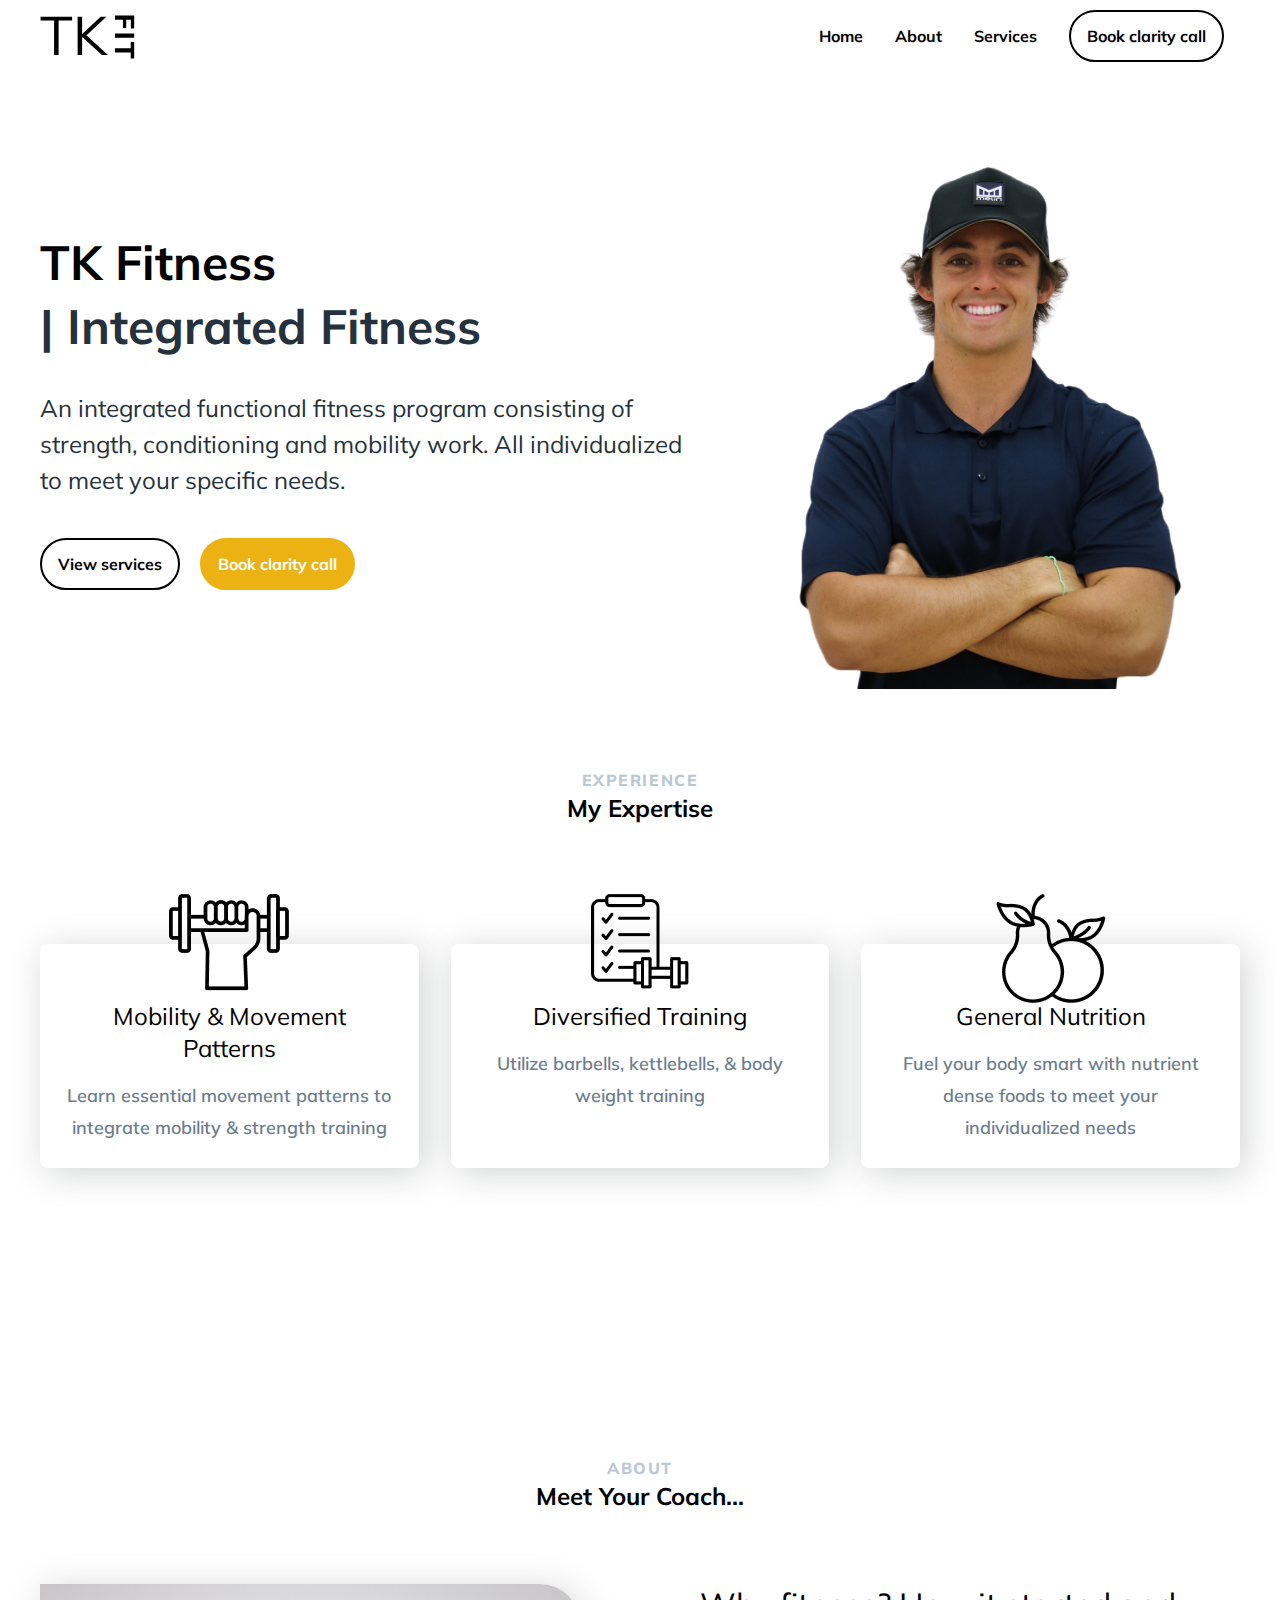
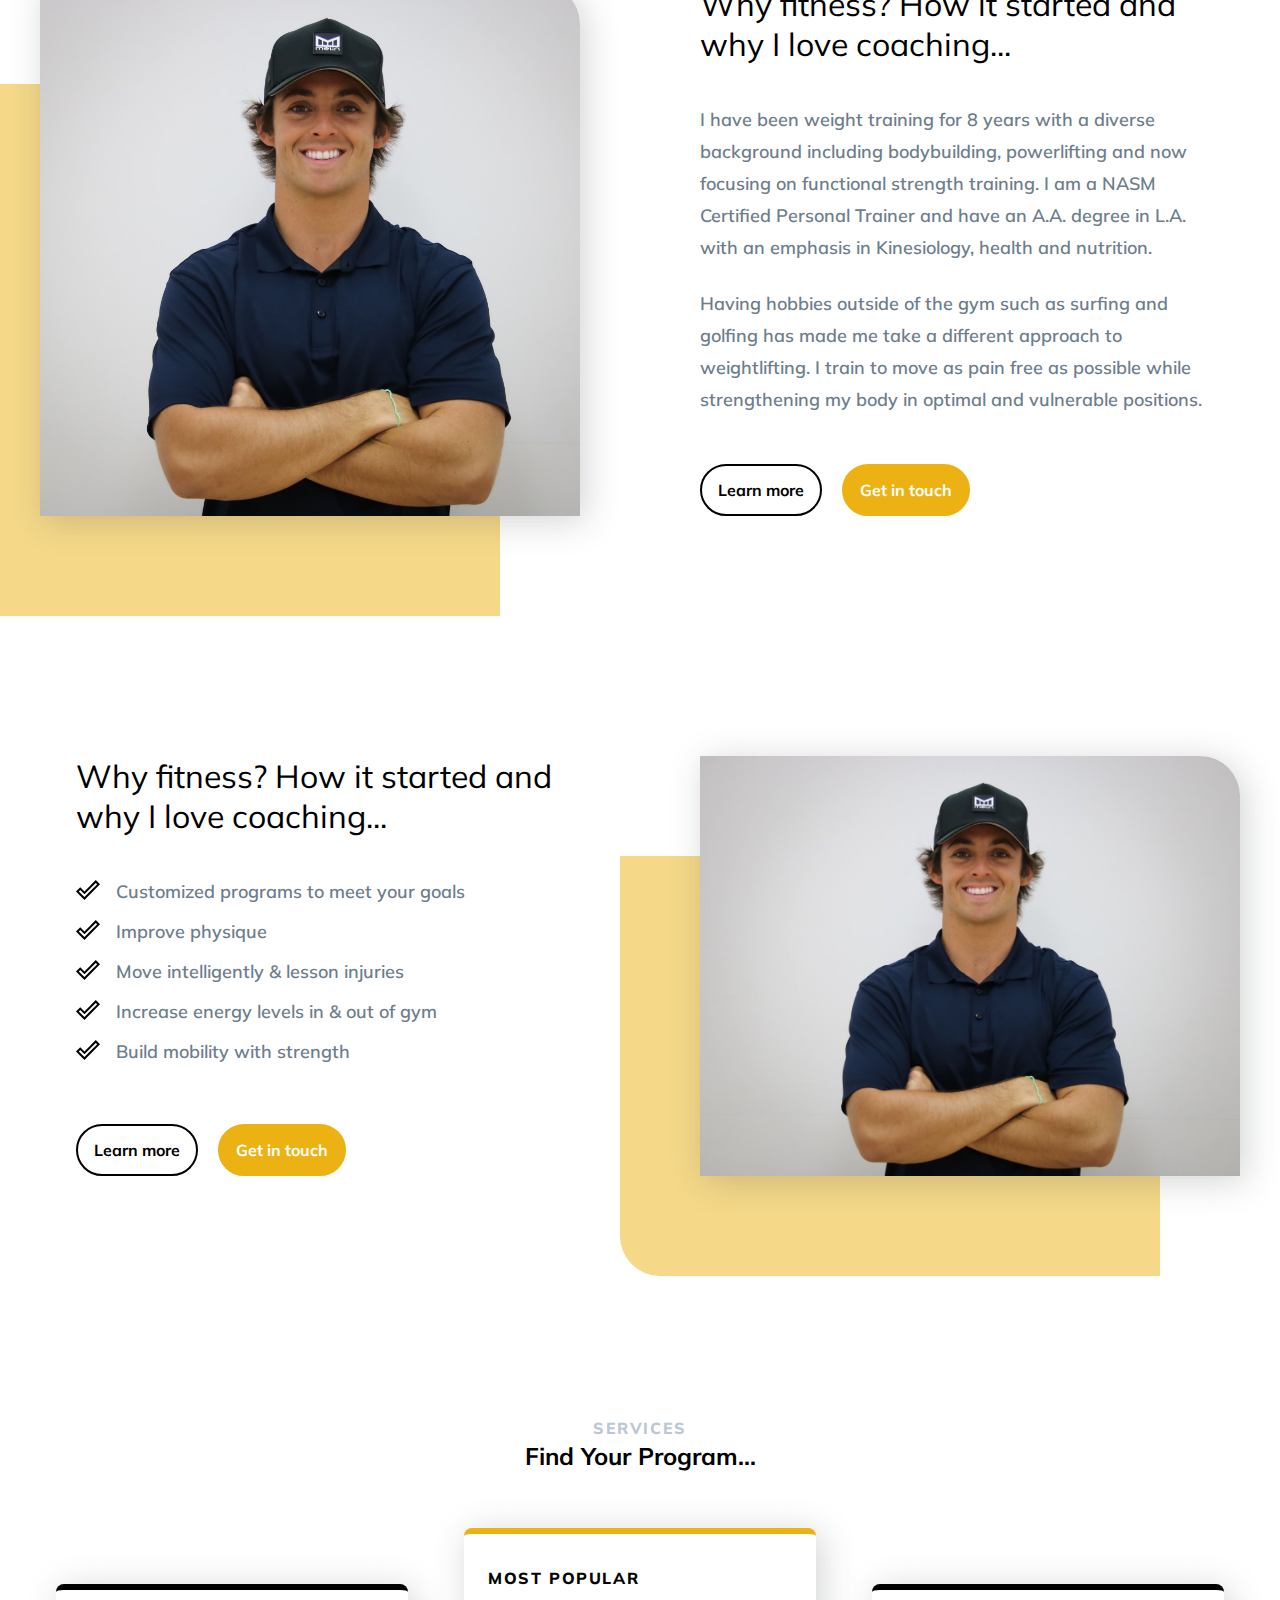
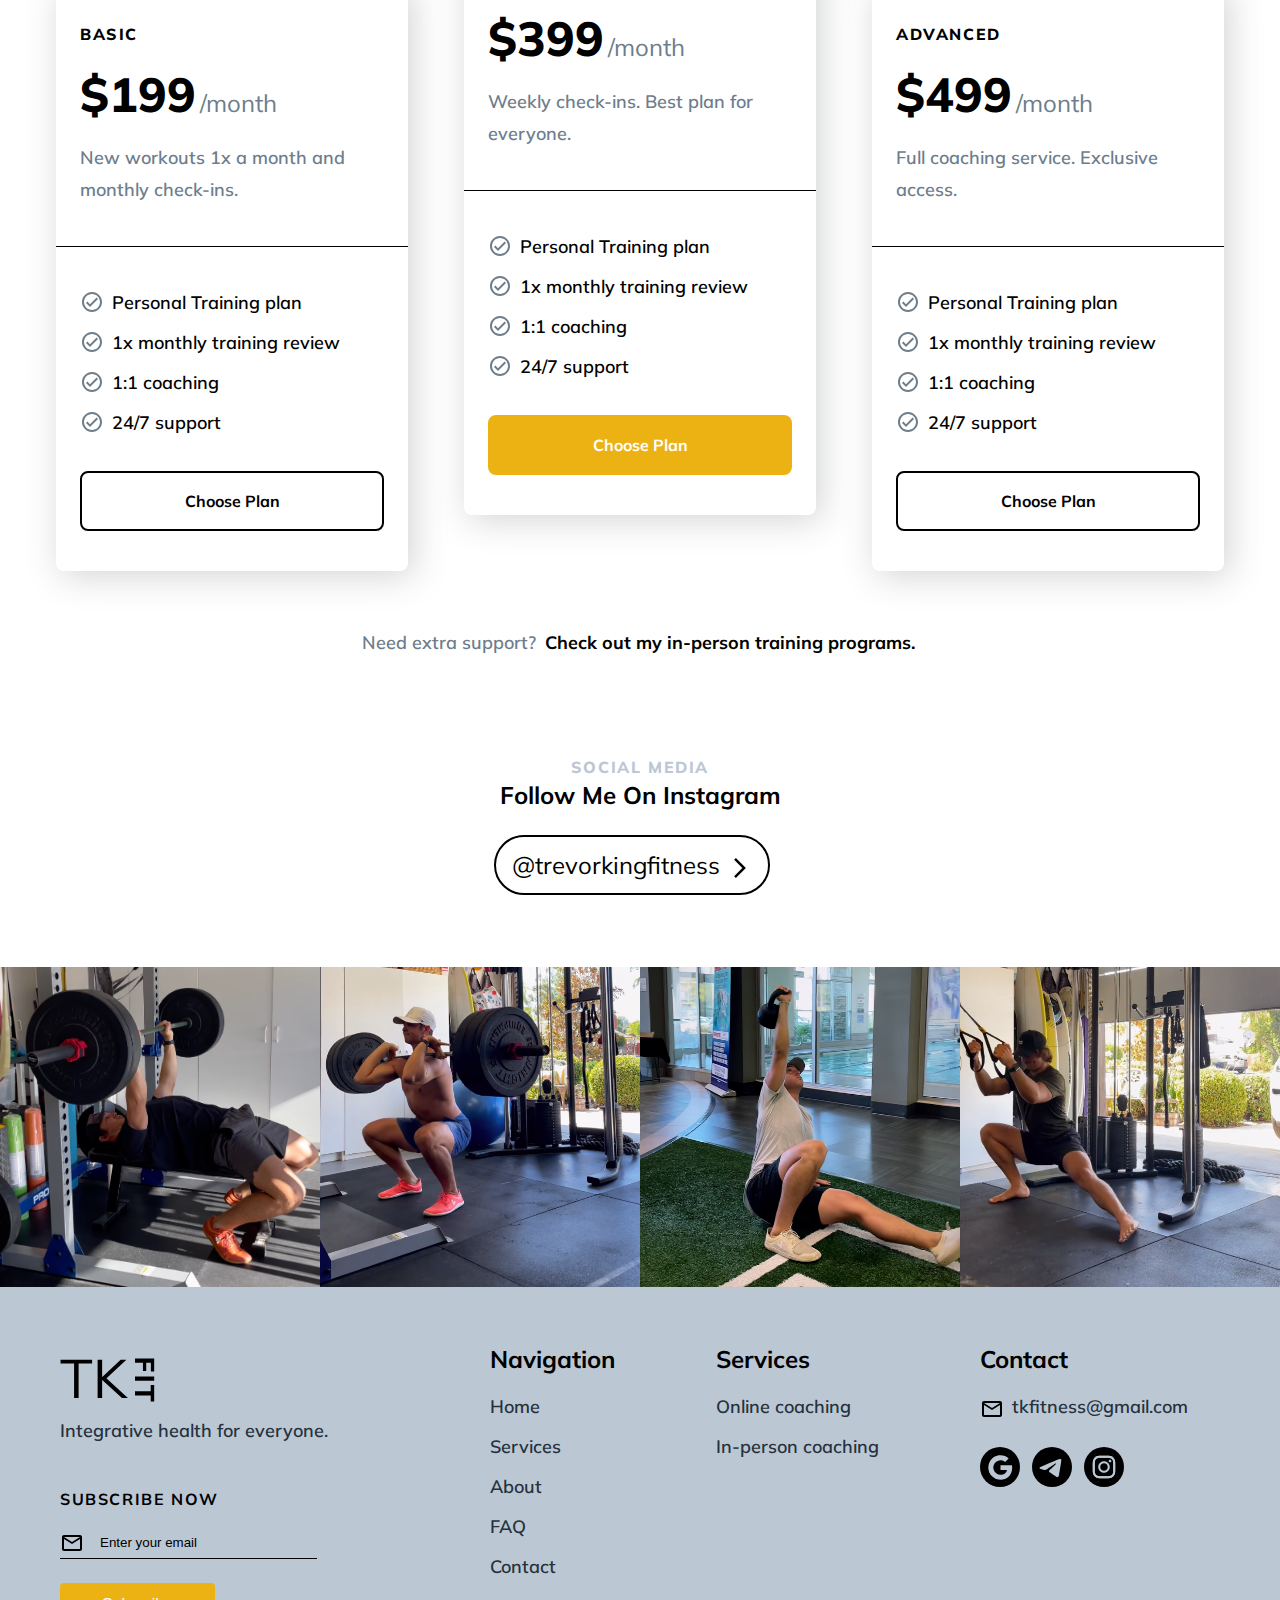
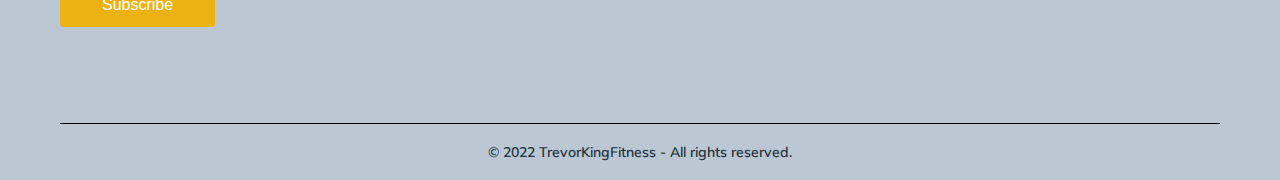
<file: index.html>
<!DOCTYPE html>
<html lang="en">
<head>
    <meta charset="UTF-8">
    <meta http-equiv="X-UA-Compatible" content="IE=edge">
    <meta name="viewport" content="width=device-width, initial-scale=1.0">
    <link rel="stylesheet" href="https://cdnjs.cloudflare.com/ajax/libs/font-awesome/6.2.1/css/all.min.css" integrity="sha512-MV7K8+y+gLIBoVD59lQIYicR65iaqukzvf/nwasF0nqhPay5w/9lJmVM2hMDcnK1OnMGCdVK+iQrJ7lzPJQd1w==" crossorigin="anonymous" referrerpolicy="no-referrer" />
    <link rel="stylesheet" href="css/utilities.css">
    <link rel="stylesheet" href="css/style.css">
    <title>TK Fitness</title>
</head>
<body>
    <main class="layout__grid">

        <header class="main-nav">
            <nav class="navigation container flex">
                <a class="nav-logo" href="index.html">
                    <img class="navigation__logo" src="images/logo-black.svg" alt="logo">
                </a>
                <ul class="navigation__links">
                    <li><a href="index.html">Home</a></li>
                    <li><a href="about.html">About</a></li>
                    <li><a href="services.html">Services</a></li>
                    <li><a href="contact.html" class="btn">Book clarity call</a></li>
                 </ul>
                 <div class="nav-control"></div>
            </nav>
            <div class="menu-overlay"></div>
        </header>

        <section class="hero-section">
            <div class="container">
                <div class="hero-content flex">
                    <div class="hero-text">
                        <h1 class="hero-title">TK Fitness <br> <span>| Integrated Fitness</span></h1>
                        <h2 class="hero-desc">An integrated functional fitness program consisting of strength, conditioning and mobility work. All individualized to meet your specific needs.</h2>
                        <div class="hero-cta-btns">
                            <a href="services.html" class="btn">View services</a>
                            <a href="contact.html" class="btn btn--primary">Book clarity call</a>
                        </div>
                    </div>
                    <div class="hero-img-container">
                        <img class="hero-img" src="images/portrait-no-bg.png" alt="Trevor King">
                    </div>
                </div>
            </div>
        </section>

        <section class="services-section">
            <div class="container">
                <div class="title">
                    <h4>EXPERIENCE</h4>
                    <h3>My Expertise</h3>
                </div>
                <div class="services-content flex">
                    <!-- <img class="pattern-img" src="images/pattern.svg" alt="pattern"> -->
                    <div class="card">
                        <img class="card__img" src="images/mobility-icon.png" alt="image-icon">
                        <div class="card__text">
                            <h3>Mobility & Movement Patterns</h3>
                            <p>Learn essential movement patterns to integrate mobility & strength training</p>
                        </div>
                    </div>
                    <div class="card">
                        <div class="card__img">
                            <img src="images/diverse-icon.png" alt="image-icon">
                        </div>
                        <div class="card__text">
                            <h3>Diversified Training</h3>
                            <p>Utilize barbells, kettlebells, & body weight training</p>
                        </div>
                    </div>
                    <div class="card">
                        <div class="card__img">
                            <img src="images/nutrition-icon.png" alt="image-icon">
                        </div>
                        <div class="card__text">
                            <h3>General Nutrition</h3>
                            <p>Fuel your body smart with nutrient dense foods to meet your individualized needs
                            </p>
                        </div>
                    </div>
                </div>
            </div>
        </section>

        <section class="about-section">
            <div class="container">
                <div class="title">
                    <h4>ABOUT</h4>
                    <h3>Meet Your Coach...</h3>
                </div>
                <div class="grid-content grid">
                    <div class="grid__img">
                        <img src="images/portrait-2.jpeg" alt="">
                    </div>
                    <div class="grid__info">
                        <h2>Why fitness? How it started and why I love coaching...</h2>
                        <div class="grid__text">
                            <p>I have been weight training for 8 years with a diverse background including bodybuilding, powerlifting and now focusing on functional strength training. I am a NASM Certified Personal Trainer and have an A.A. degree in L.A. with an emphasis in Kinesiology, health and nutrition.</p>
                            <p>Having hobbies outside of the gym such as surfing and golfing has made me take a different approach to weightlifting. I train to move as pain free as possible while strengthening my body in optimal and vulnerable positions. </p>
                        </div>
                        <div>
                            <a href="#programs.html" class="btn">Learn more</a>
                            <a href="#contact.html" class="btn btn--primary">Get in touch</a>
                        </div>
                    </div>
                </div>
            </div>
        </section>

        <section class="perks-section">
            <div class="container">
                <!-- <div class="title">
                    <h4>PERKS</h4>
                    <h3>When You Work With Me...</h3>
                </div> -->
                <div class="grid-content grid">
                    <div class="grid__img">
                        <img src="images/portrait-2.jpeg" alt="">
                    </div>
                    <div class="grid__info">
                        <h2>Why fitness? How it started and why I love coaching...</h2>
                        <div class="grid__text">
                            <ul>
                                <li>Customized programs to meet your goals</li>
                                <li>Improve physique</li>
                                <li>Move intelligently & lesson injuries</li>
                                <li>Increase energy levels in & out of gym</li>
                                <li>Build mobility with strength</li>
                            </ul>
                        </div>
                        <div>
                            <a href="#programs.html" class="btn">Learn more</a>
                            <a href="#contact.html" class="btn btn--primary">Get in touch</a>
                        </div>
                    </div>
                </div>
            </div>
        </section>
       
        <section class="programs-section">
            <div class="title">
                <h4>SERVICES</h4>
                <h3>Find Your Program...</h3>
            </div>
            <div class="programs-plans container flex">
                <div class="card">
                    <div class="card__heading">
                        <div>
                            <h4>BASIC</h4>
                            <h1>$199<span>/month</span></h1>
                            <p>New workouts 1x a month and monthly check-ins.</p>
                        </div>
                    </div>
                    <div class="card__bottom">
                        <ul>
                            <li>Personal Training plan</li>
                            <li>1x monthly training review</li>
                            <li>1:1 coaching</li>
                            <li>24/7 support</li>
                        </ul>
                        <a href="#" class="btn">Choose Plan</a>
                    </div>
                </div>

                <div class="card most-popular">
                    <div class="card__heading">
                        <div>
                            <h4>MOST POPULAR</h4>
                            <h1>$399<span>/month</span></h1>
                            <p>Weekly check-ins. Best plan for everyone.</p>
                        </div>
                    </div>
                    <div class="card__bottom">
                        <ul>
                            <li>Personal Training plan</li>
                            <li>1x monthly training review</li>
                            <li>1:1 coaching</li>
                            <li>24/7 support</li>
                        </ul>
                        <a href="#" class="btn btn--primary">Choose Plan</a>
                    </div>
                </div>
                <div class="card">
                    <div class="card__heading">
                        <div>
                            <h4>ADVANCED</h4>
                            <h1>$499<span>/month</span></h1>
                            <p>Full coaching service. Exclusive access.</p>
                        </div>
                    </div>
                    <div class="card__bottom">
                        <ul>
                            <li>Personal Training plan</li>
                            <li>1x monthly training review</li>
                            <li>1:1 coaching</li>
                            <li>24/7 support</li>
                        </ul>
                        <a href="#" class="btn">Choose Plan</a>
                    </div>
                </div>
            </div>
            <p class="programs-support">
                Need extra support? 
                <span><a class="link" href="services.html">Check out my in-person training programs.</a></span>
            </p>
        </section>
        <!-- <section class="faq-section">
                <div class="flex container">
                    <div class="faq-heading">
                        <h4>SUPPORT</h4>
                        <h3>FAQ</h3>
                        <h3 class="reg">Everything you need to know about my training protocal.</h3>
                    </div>
                    <div class="faq-questions">

                        <input type="radio" id="q-1" name="faq">
                        <label for="q-1"><span>What is the Tooth Fairy's real phone number?</span><img src="images/arrow.svg" alt="arrow"></label>

                        <div class="answer">Personally I could eat pizza for every meal for the rest of my life. Especially a buffalo chicken pizza!</div>

                        <input type="radio" id="q-2" name="faq">
                        <label for="q-2"><span>He’s down on his luck?</span><img src="images/arrow.svg" alt="arrow"></label>

                        <div class="answer">Personally I could eat pizza for every meal for the rest of my life. Especially a buffalo chicken pizza!</div>

                        <input type="radio" id="q-3" name="faq">
                        <label for="q-3"><span>Hold on I need at least a few minutes?</span><img src="images/arrow.svg" alt="arrow"></label>

                        <div class="answer">Personally I could eat pizza for every meal for the rest of my life. Especially a buffalo chicken pizza!</div>

                        <input type="radio" id="q-4" name="faq">
                        <label for="q-4"><span>Joaquin Phoenix was gazed by MTV for luck?</span><img src="images/arrow.svg" alt="arrow"></label>

                        <div class="answer">Personally I could eat pizza for every meal for the rest of my life. Especially a buffalo chicken pizza!</div>

                    </div>
                    <div class="faq-support">
                        <h3 class="reg">Still can't find the answer you're looking <br> for? Please contact me.</h3>
                        <a href="#contact.html" class="btn btn--primary">Contact</a>
                    </div>
                </div>
        </section> -->

        <!-- <section class="testimonials-section">
            <div class="container">
                <div class="title">
                    <h4>REVIEWS</h4>
                    <h3>Testimonials</h3>
                </div>
                <div class="testimonials flex">
                    <div class="card">
                        <h1>"</h1>
                        <p>Amet minim mollit non deserunt ullamco est sit aliqua dolor do amet sint. Velit officia consequat duis enim velit mollit. Exercitation veniam consequat sunt nostrud amet.</p>
                        <div class="testimonial-img">
                            <img src="images/image-icon-solid.svg" alt="img">
                        </div>
                        <p class="testimonial-name">Dianne Russell</p>
                        <p class="testimonial-relation">Client</p>
                    </div>
                    <div class="card">
                        <h1>"</h1>
                        <p>Amet minim mollit non deserunt ullamco est sit aliqua dolor do amet sint. Velit officia consequat duis enim velit mollit. Exercitation veniam consequat sunt nostrud amet.</p>
                        <div class="testimonial-img">
                            <img src="images/image-icon-solid.svg" alt="img">
                        </div>
                        <p class="testimonial-name">Dianne Russell</p>
                        <p class="testimonial-relation">Client</p>
                    </div>
                    <div class="card">
                        <h1>"</h1>
                        <p>Amet minim mollit non deserunt ullamco est sit aliqua dolor do amet sint. Velit officia consequat duis enim velit mollit. Exercitation veniam consequat sunt nostrud amet.</p>
                        <div class="testimonial-img">
                            <img src="images/image-icon-solid.svg" alt="img">
                        </div>
                        <p class="testimonial-name">Dianne Russell</p>
                        <p class="testimonial-relation">Client</p>
                    </div>
                    <div class="card">
                        <h1>"</h1>
                        <p>Amet minim mollit non deserunt ullamco est sit aliqua dolor do amet sint. Velit officia consequat duis enim velit mollit. Exercitation veniam consequat sunt nostrud amet.</p>
                        <div class="testimonial-img">
                            <img src="images/image-icon-solid.svg" alt="img">
                        </div>
                        <p class="testimonial-name">Dianne Russell</p>
                        <p class="testimonial-relation">Client</p>
                    </div>
                    <div class="card">
                        <h1>"</h1>
                        <p>Amet minim mollit non deserunt ullamco est sit aliqua dolor do amet sint. Velit officia consequat duis enim velit mollit. Exercitation veniam consequat sunt nostrud amet.</p>
                        <div class="testimonial-img">
                            <img src="images/image-icon-solid.svg" alt="img">
                        </div>
                        <p class="testimonial-name">Dianne Russell</p>
                        <p class="testimonial-relation">Client</p>
                    </div>
                </div>
                <div class="testimonial-controls">
                    <img src="images/back.svg" alt="back">
                    <img src="images/next.svg" alt="next">
                </div>
            </div>
        </section> -->
        
        <section class="instagram-section">
            <div class="title">
                <h4>SOCIAL MEDIA</h4>
                <h3>Follow Me On Instagram</h3>
                <a href="https://www.instagram.com/trevorkingfitness/"   target="_blank" class="btn btn--ghost"><span>@trevorkingfitness<img src="images/next.svg"></span></a>
            </div>
            <div class="grid">
                <div class="img-container">
                    <a class="img-overlay" href="https://www.instagram.com/trevorkingfitness/" target="_blank"></a>
                    <img src="images/instagram-1.png" alt="img">
                </div>
                <div class="img-container">
                    <a class="img-overlay" href="https://www.instagram.com/trevorkingfitness/" target="_blank"></a>
                    <img src="images/instagram-7.png" alt="img">
                </div>
                <div class="img-container">
                    <a class="img-overlay" href="https://www.instagram.com/trevorkingfitness/" target="_blank"></a>
                    <img src="images/instagram-8.png" alt="img">
                </div>
                <div class="img-container">
                    <a class="img-overlay" href="https://www.instagram.com/trevorkingfitness/" target="_blank"></a>
                    <img src="images/instagram-5.png" alt="img">
                </div>
            </div>
        </section>

        <footer class="footer">
            <div class="grid container">
                <div class="footer-newsletter">
                    <div class="footer-logo">
                        <img src="images/logo-black.svg" alt="TK Fit logo">
                        <span>Integrative health for everyone.</span>
                    </div>
                    <form class="footer-form">
                        <label for="newsletter">SUBSCRIBE NOW</label>
                        <input id="newsletter" type="email" placeholder="Enter your email">
                        <button type="submit" class="btn btn--primary">Subscribe</button>
                        <!-- <input class="btn btn--primary" type="submit" value="Subscribe"> -->
                    </form>
                </div>
                <div class="footer-links flex">
                    <div class="footer__nav-links">
                        <h3>Navigation</h3>
                        <ul>
                            <li><a href="index.html"><span>Home</span></a></li>
                            <li><a href="services.html"><span>Services</span></a></li>
                            <li><a href="about.html"><span>About</span></a></li>
                            <li><a href="faq.html"><span>FAQ</span></a></li>
                            <li><a href="contact.html"><span>Contact</span></a></li>
                        </ul>
                    </div>
                    <div class="footer__services-links">
                        <h3>Services</h3>
                        <ul>
                            <li><a href="services.html"><span>Online coaching</span></a></li>
                            <li><a href="services.html"><span>In-person coaching</span></a></li>
                        </ul>
                    </div>
                    <div class="footer__contact-links">
                        <h3>Contact</h3>
                        <a href="mailto:email@yahoo.com"><span><img src="images/mail-black.svg" alt="mail-icon">tkfitness@gmail.com</span></a>
                        <div class="social-links">
                            <a href="http://google.com" target="_blank"><img src="images/google.svg" alt="google"></a>
                            <a href="http://telegram.com" target="_blank"><img src="images/telegram.svg" alt="telegram"></a>
                            <a href="https://www.instagram.com/trevorkingfitness/" target="_blank"><img src="images/instagram.svg" alt="instagram"></a>
                        </div>
                    </div>
                </div>
                <div class="footer-copyright">
                    <span class="caption">© 2022 TrevorKingFitness - All rights reserved.</span>
                </div>
            </div>
        </footer>
    </main>
    <script src="js/script.js"></script>
</body>
</html>
</file>
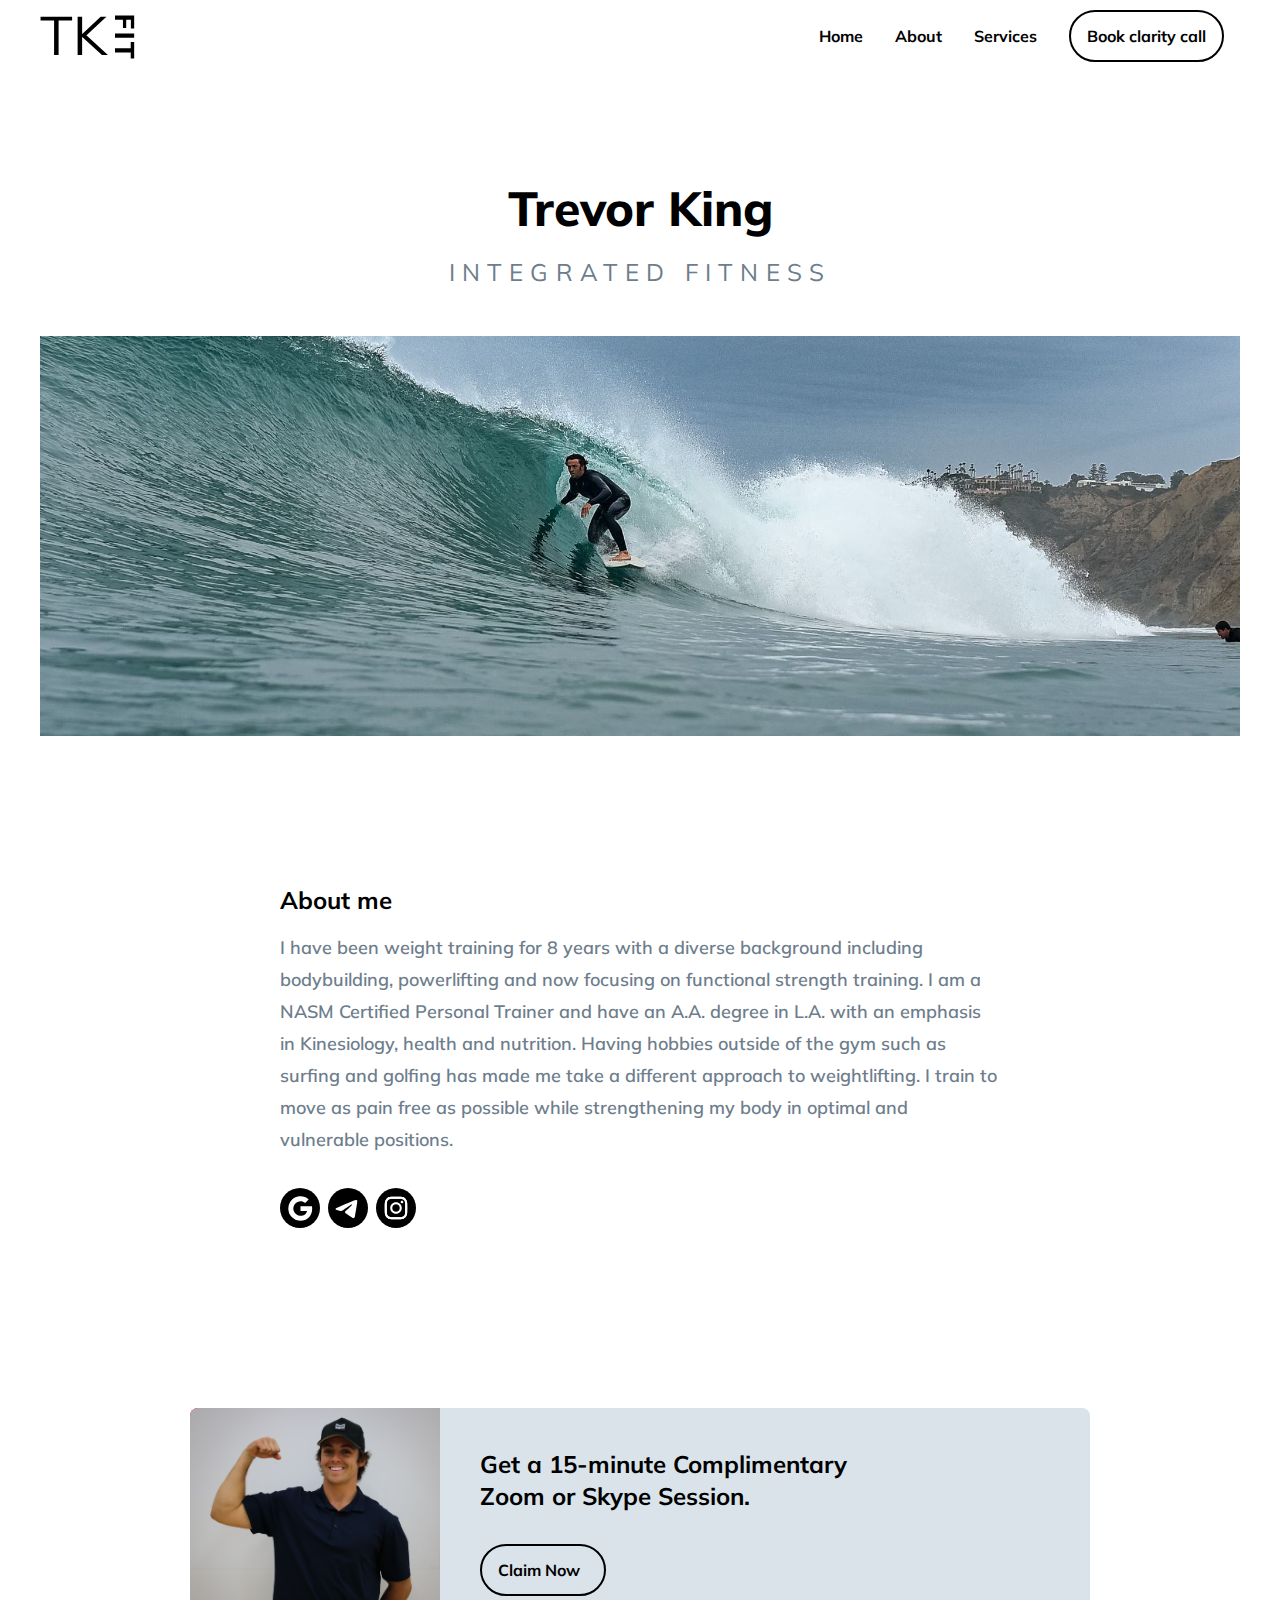
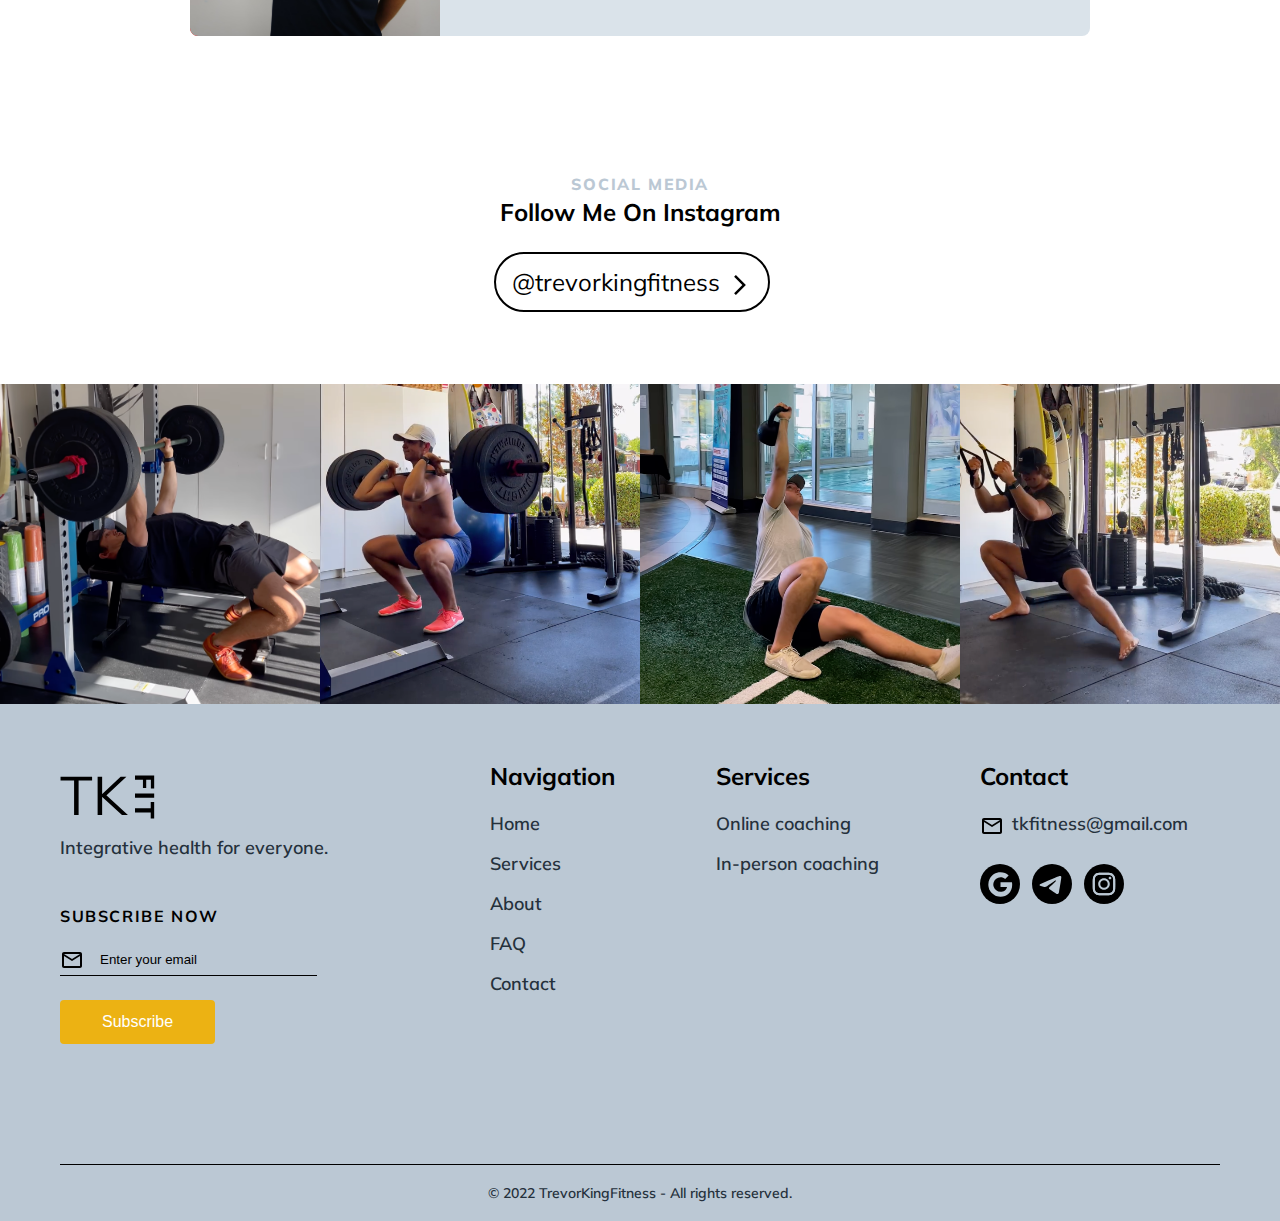
<file: about.html>
<!DOCTYPE html>
<html lang="en">
<head>
    <meta charset="UTF-8">
    <meta http-equiv="X-UA-Compatible" content="IE=edge">
    <meta name="viewport" content="width=device-width, initial-scale=1.0">
    <link rel="stylesheet" href="https://cdnjs.cloudflare.com/ajax/libs/font-awesome/6.2.1/css/all.min.css" integrity="sha512-MV7K8+y+gLIBoVD59lQIYicR65iaqukzvf/nwasF0nqhPay5w/9lJmVM2hMDcnK1OnMGCdVK+iQrJ7lzPJQd1w==" crossorigin="anonymous" referrerpolicy="no-referrer" />
    <link rel="stylesheet" href="css/utilities.css">
    <link rel="stylesheet" href="css/style.css">
    <title>About</title>
</head>
<body>
    
    <header class="main-nav">
        <nav class="navigation container flex">
            <a class="nav-logo" href="index.html">
                <img class="navigation__logo" src="images/logo-black.svg" alt="logo">
            </a>
            <ul class="navigation__links">
                <li><a href="index.html">Home</a></li>
                <li><a href="about.html">About</a></li>
                <li><a href="services.html">Services</a></li>
                <li><a href="contact.html" class="btn">Book clarity call</a></li>
             </ul>
             <div class="nav-control"></div>
        </nav>
        <div class="menu-overlay"></div>
    </header>

    <section class="page-header container">
        <h1 class="page-title">Trevor King</h1>
        <h4 class="page-subtitle">INTEGRATED FITNESS</h4>
        <img class="page-showcase" src="images/surf.jpeg" alt="">
    </section>
    <section class="about-info">
        <div class="about-content container">
            <h3>About me</h3>
            <p>I have been weight training for 8 years with a diverse background including bodybuilding, powerlifting and now focusing on functional strength training. I am a NASM Certified Personal Trainer and have an A.A. degree in L.A. with an emphasis in Kinesiology, health and nutrition. Having hobbies outside of the gym such as surfing and golfing has made me take a different approach to weightlifting. I train to move as pain free as possible while strengthening my body in optimal and vulnerable positions.</p>
            <ul>
                <li><a href=""><img src="/images/google-white.svg" alt=""></a></li>
                <li><a href=""><img src="/images/telegram-white.svg" alt=""></a></li>
                <li><a href=""><img src="/images/instagram-white.svg" alt=""></a></li>
            </ul>
        </div>
    </section>

    <section class="cta-session">
        <div class="container">
            <div class="cta-container flex">
                <div class="cta-col-1">
                    <img class="cta-img" src="images/portrait-1.jpeg" alt="trevor king">
                </div>
                <div class="cta-col-2">
                    <h3 class="cta-text">Get a 15-minute Complimentary Zoom or Skype Session.</h3>
                    <a class="cta-input btn" href="#">Claim Now<i class="cta-icon fa-solid fa-video"></i></a>
                </div>
            </div>
        </div>
    </section>

    <section class="instagram-section">
        <div class="title">
            <h4>SOCIAL MEDIA</h4>
            <h3>Follow Me On Instagram</h3>
            <a href="https://www.instagram.com/trevorkingfitness/"   target="_blank" class="btn btn--ghost"><span>@trevorkingfitness<img src="images/next.svg"></span></a>
        </div>
        <div class="grid">
            <div class="img-container">
                <a class="img-overlay" href="https://www.instagram.com/trevorkingfitness/" target="_blank"></a>
                <img src="images/instagram-1.png" alt="img">
            </div>
            <div class="img-container">
                <a class="img-overlay" href="https://www.instagram.com/trevorkingfitness/" target="_blank"></a>
                <img src="images/instagram-7.png" alt="img">
            </div>
            <div class="img-container">
                <a class="img-overlay" href="https://www.instagram.com/trevorkingfitness/" target="_blank"></a>
                <img src="images/instagram-8.png" alt="img">
            </div>
            <div class="img-container">
                <a class="img-overlay" href="https://www.instagram.com/trevorkingfitness/" target="_blank"></a>
                <img src="images/instagram-5.png" alt="img">
            </div>
        </div>
    </section>

    <footer class="footer">
        <div class="grid container">
            <div class="footer-newsletter">
                <div class="footer-logo">
                    <img src="images/logo-black.svg" alt="TK Fit logo">
                    <span>Integrative health for everyone.</span>
                </div>
                <form class="footer-form">
                    <label for="newsletter">SUBSCRIBE NOW</label>
                    <input id="newsletter" type="email" placeholder="Enter your email">
                    <input class="btn btn--primary" type="submit" value="Subscribe">
                </form>
            </div>
            <div class="footer-links flex">
                <div class="footer__nav-links">
                    <h3>Navigation</h3>
                    <ul>
                        <li><a href="index.html"><span>Home</span></a></li>
                        <li><a href="services.html"><span>Services</span></a></li>
                        <li><a href="about.html"><span>About</span></a></li>
                        <li><a href="faq.html"><span>FAQ</span></a></li>
                        <li><a href="contact.html"><span>Contact</span></a></li>
                    </ul>
                </div>
                <div class="footer__services-links">
                    <h3>Services</h3>
                    <ul>
                        <li><a href="services.html"><span>Online coaching</span></a></li>
                        <li><a href="services.html"><span>In-person coaching</span></a></li>
                    </ul>
                </div>
                <div class="footer__contact-links">
                    <h3>Contact</h3>
                    <a href="mailto:email@yahoo.com"><span><img src="images/mail-black.svg" alt="mail-icon">tkfitness@gmail.com</span></a>
                    <div class="social-links">
                        <a href="http://google.com" target="_blank"><img src="images/google.svg" alt="google"></a>
                        <a href="http://telegram.com" target="_blank"><img src="images/telegram.svg" alt="telegram"></a>
                        <a href="https://www.instagram.com/trevorkingfitness/" target="_blank"><img src="images/instagram.svg" alt="instagram"></a>
                    </div>
                </div>
            </div>
            <div class="footer-copyright">
                <span class="caption">© 2022 TrevorKingFitness - All rights reserved. </span>
            </div>
        </div>
    </footer>
    <script src="js/script.js"></script>
</body>
</html>
</file>
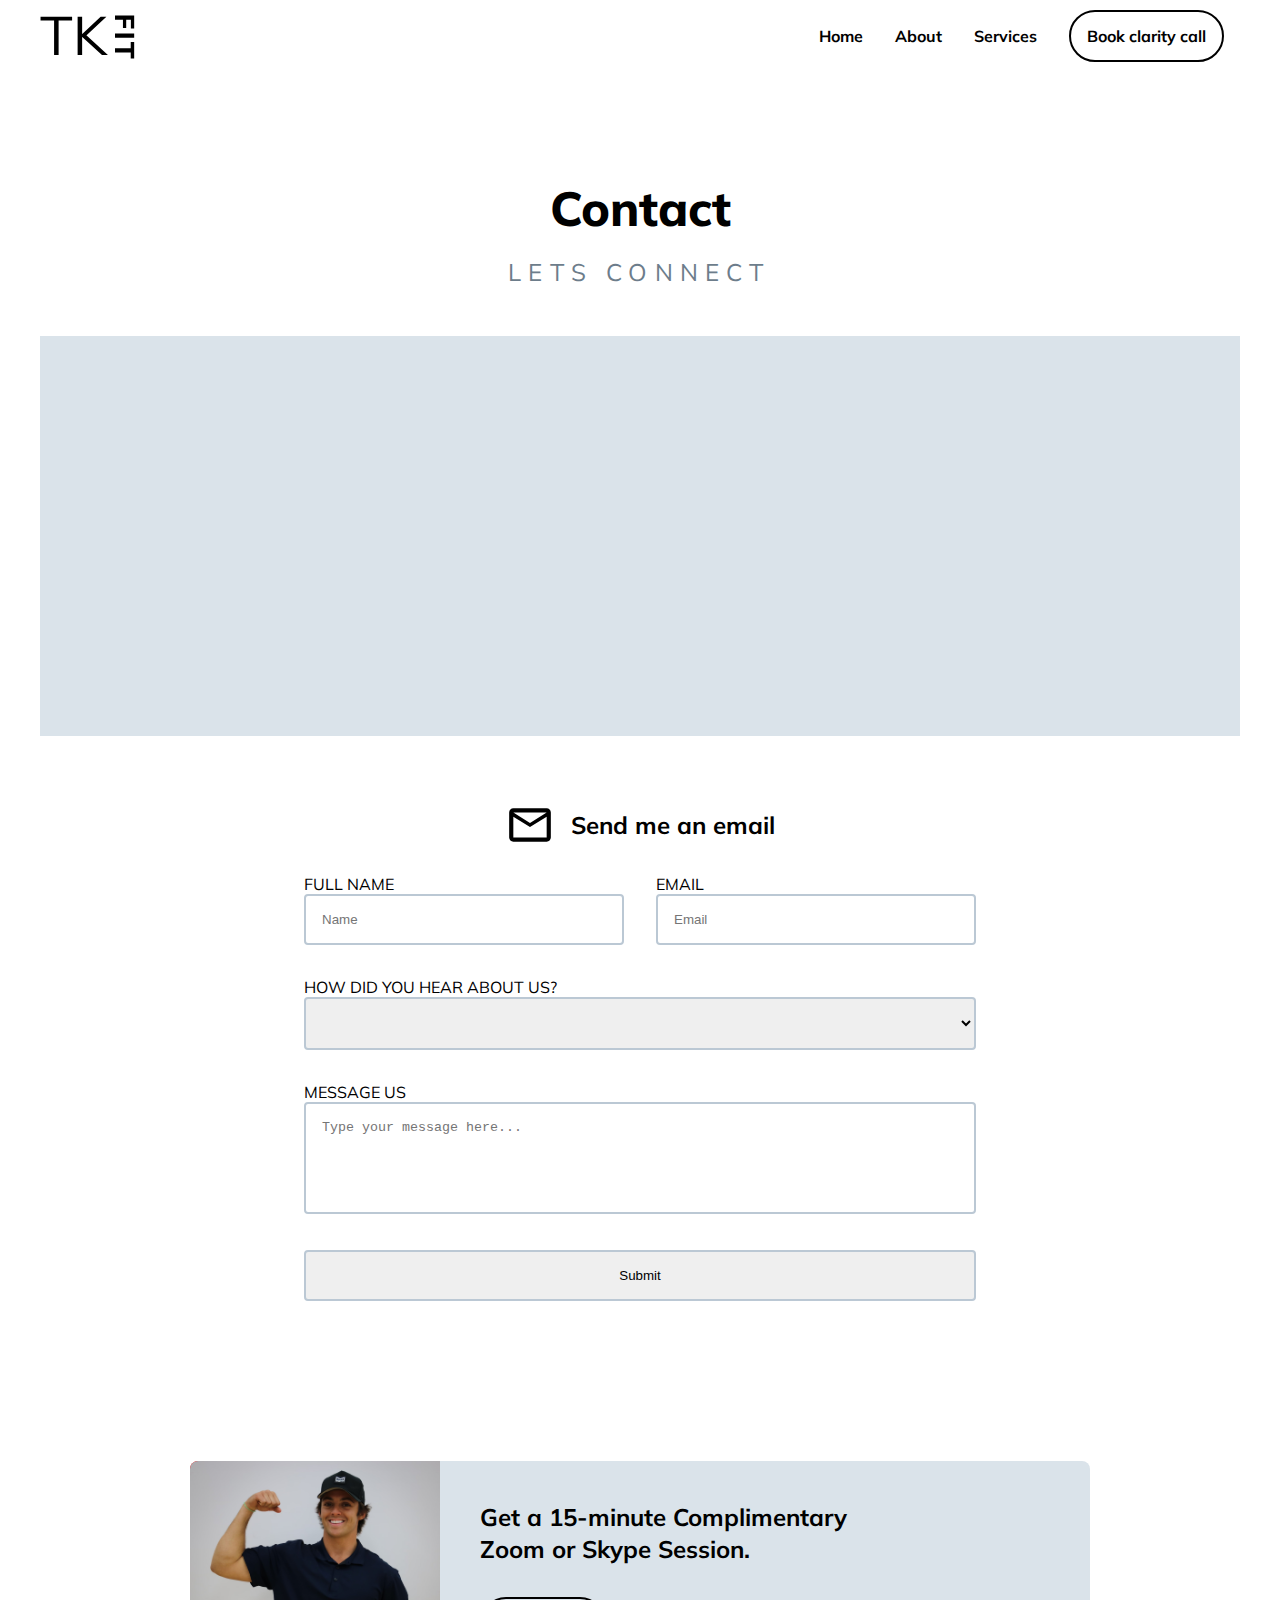
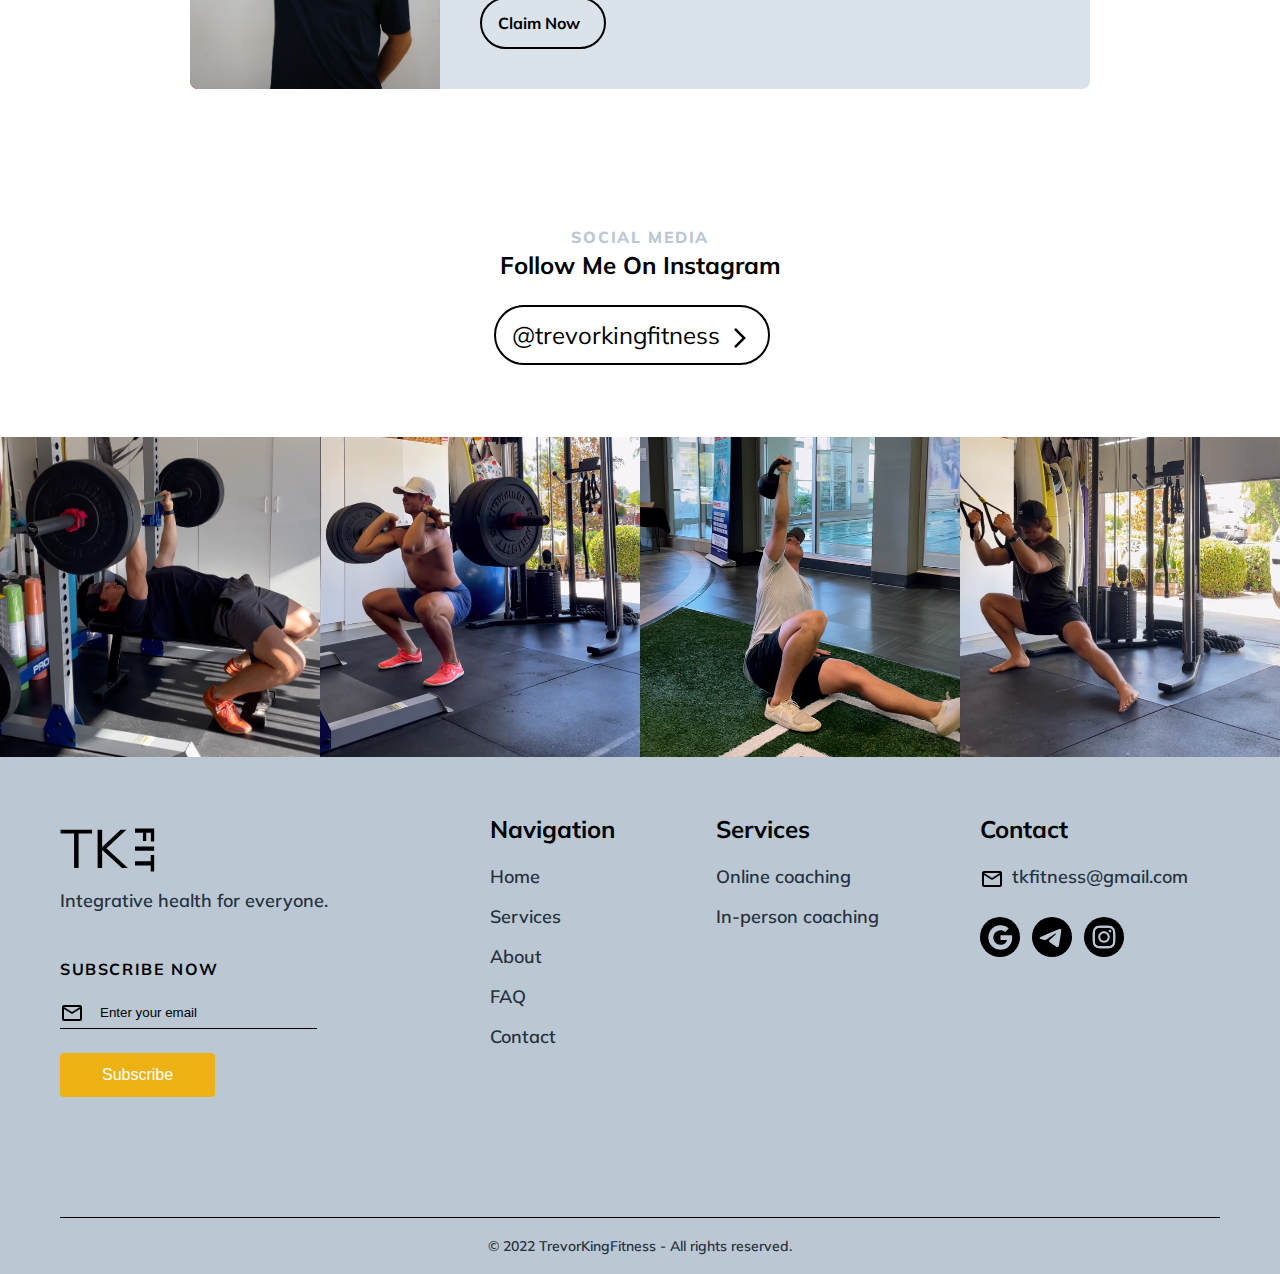
<file: contact.html>
<!DOCTYPE html>
<html lang="en">
<head>
    <meta charset="UTF-8">
    <meta http-equiv="X-UA-Compatible" content="IE=edge">
    <meta name="viewport" content="width=device-width, initial-scale=1.0">
    <link rel="stylesheet" href="https://cdnjs.cloudflare.com/ajax/libs/font-awesome/6.2.1/css/all.min.css" integrity="sha512-MV7K8+y+gLIBoVD59lQIYicR65iaqukzvf/nwasF0nqhPay5w/9lJmVM2hMDcnK1OnMGCdVK+iQrJ7lzPJQd1w==" crossorigin="anonymous" referrerpolicy="no-referrer" />
    <link rel="stylesheet" href="css/utilities.css">
    <link rel="stylesheet" href="css/style.css">
    <title>Contact</title>
</head>
<body>
    
    <header class="main-nav">
        <nav class="navigation container flex">
            <a class="nav-logo" href="index.html">
                <img class="navigation__logo" src="images/logo-black.svg" alt="logo">
            </a>
            <ul class="navigation__links">
                <li><a href="index.html">Home</a></li>
                <li><a href="about.html">About</a></li>
                <li><a href="services.html">Services</a></li>
                <li><a href="contact.html" class="btn">Book clarity call</a></li>
             </ul>
             <div class="nav-control"></div>
        </nav>
        <div class="menu-overlay"></div>
    </header>

    <main class="site-main">
        <div class="container">
            <header class="page-header">
                <h1 class="page-title">Contact</h1>
                <h4 class="page-subtitle">LETS CONNECT</h4>
                <div class="page-showcase iframe-container">
                    <iframe class="iframe" src="https://www.google.com/maps/d/embed?mid=1ekEr2REmkH7mU2eVVMNnMmN4mWo&hl=en_US&ehbc=2E312F"></iframe>
                </div>
            </header>
            <div class="form-container">
                <div class="form-title">
                    <img src="images/mail-black.svg" alt="" class="icon-email">
                    <h3 class="page-subtitle">Send me an email</h3>
                </div>
                <form action="_submit" class="form e-contact-form page-grid">
                    <div class="form-item">
                        <label for="name">FULL NAME</label>
                        <input type="text" name="name" id="name" placeholder="Name">
                    </div>
                    <div class="form-item">
                        <label for="email">EMAIL</label>
                        <input type="email" name="email" id="email" placeholder="Email">
                    </div>
                    <div class="form-item col-full">
                        <label for="referal">HOW DID YOU HEAR ABOUT US?</label>
                        <select name="referal" id="referal"></select>
                    </div>
                    <div class="form-item col-full">
                        <label for="message">MESSAGE US</label>
                        <textarea name="message" id="message" placeholder="Type your message here..."></textarea>
                    </div>
                    <input class="form-item col-full" type="submit" value="Submit">
                </form>
            </div>
        </div>
    </main>    

    <section class="cta-session">
        <div class="container">
            <div class="cta-container flex">
                <div class="cta-col-1">
                    <img class="cta-img" src="images/portrait-1.jpeg" alt="trevor king">
                </div>
                <div class="cta-col-2">
                    <h3 class="cta-text">Get a 15-minute Complimentary Zoom or Skype Session.</h3>
                    <a class="cta-input btn" href="#">Claim Now<i class="cta-icon fa-solid fa-video"></i></a>
                </div>
            </div>
        </div>
    </section>

    <section class="instagram-section">
        <div class="title">
            <h4>SOCIAL MEDIA</h4>
            <h3>Follow Me On Instagram</h3>
            <a href="https://www.instagram.com/trevorkingfitness/"   target="_blank" class="btn btn--ghost"><span>@trevorkingfitness<img src="images/next.svg"></span></a>
        </div>
        <div class="grid">
            <div class="img-container">
                <a class="img-overlay" href="https://www.instagram.com/trevorkingfitness/" target="_blank"></a>
                <img src="images/instagram-1.png" alt="img">
            </div>
            <div class="img-container">
                <a class="img-overlay" href="https://www.instagram.com/trevorkingfitness/" target="_blank"></a>
                <img src="images/instagram-7.png" alt="img">
            </div>
            <div class="img-container">
                <a class="img-overlay" href="https://www.instagram.com/trevorkingfitness/" target="_blank"></a>
                <img src="images/instagram-8.png" alt="img">
            </div>
            <div class="img-container">
                <a class="img-overlay" href="https://www.instagram.com/trevorkingfitness/" target="_blank"></a>
                <img src="images/instagram-5.png" alt="img">
            </div>
        </div>
    </section>

    <footer class="footer">
        <div class="grid container">
            <div class="footer-newsletter">
                <div class="footer-logo">
                    <img src="images/logo-black.svg" alt="TK Fit logo">
                    <span>Integrative health for everyone.</span>
                </div>
                <form class="footer-form">
                    <label for="newsletter">SUBSCRIBE NOW</label>
                    <input id="newsletter" type="email" placeholder="Enter your email">
                    <input class="btn btn--primary" type="submit" value="Subscribe">
                </form>
            </div>
            <div class="footer-links flex">
                <div class="footer__nav-links">
                    <h3>Navigation</h3>
                    <ul>
                        <li><a href="index.html"><span>Home</span></a></li>
                        <li><a href="services.html"><span>Services</span></a></li>
                        <li><a href="about.html"><span>About</span></a></li>
                        <li><a href="faq.html"><span>FAQ</span></a></li>
                        <li><a href="contact.html"><span>Contact</span></a></li>
                    </ul>
                </div>
                <div class="footer__services-links">
                    <h3>Services</h3>
                    <ul>
                        <li><a href="services.html"><span>Online coaching</span></a></li>
                        <li><a href="services.html"><span>In-person coaching</span></a></li>
                    </ul>
                </div>
                <div class="footer__contact-links">
                    <h3>Contact</h3>
                    <a href="mailto:email@yahoo.com"><span><img src="images/mail-black.svg" alt="mail-icon">tkfitness@gmail.com</span></a>
                    <div class="social-links">
                        <a href="http://google.com" target="_blank"><img src="images/google.svg" alt="google"></a>
                        <a href="http://telegram.com" target="_blank"><img src="images/telegram.svg" alt="telegram"></a>
                        <a href="https://www.instagram.com/trevorkingfitness/" target="_blank"><img src="images/instagram.svg" alt="instagram"></a>
                    </div>
                </div>
            </div>
            <div class="footer-copyright">
                <span class="caption">© 2022 TrevorKingFitness - All rights reserved. </span>
            </div>
        </div>
    </footer>
    <script src="js/script.js"></script>
</body>
</html>
</file>
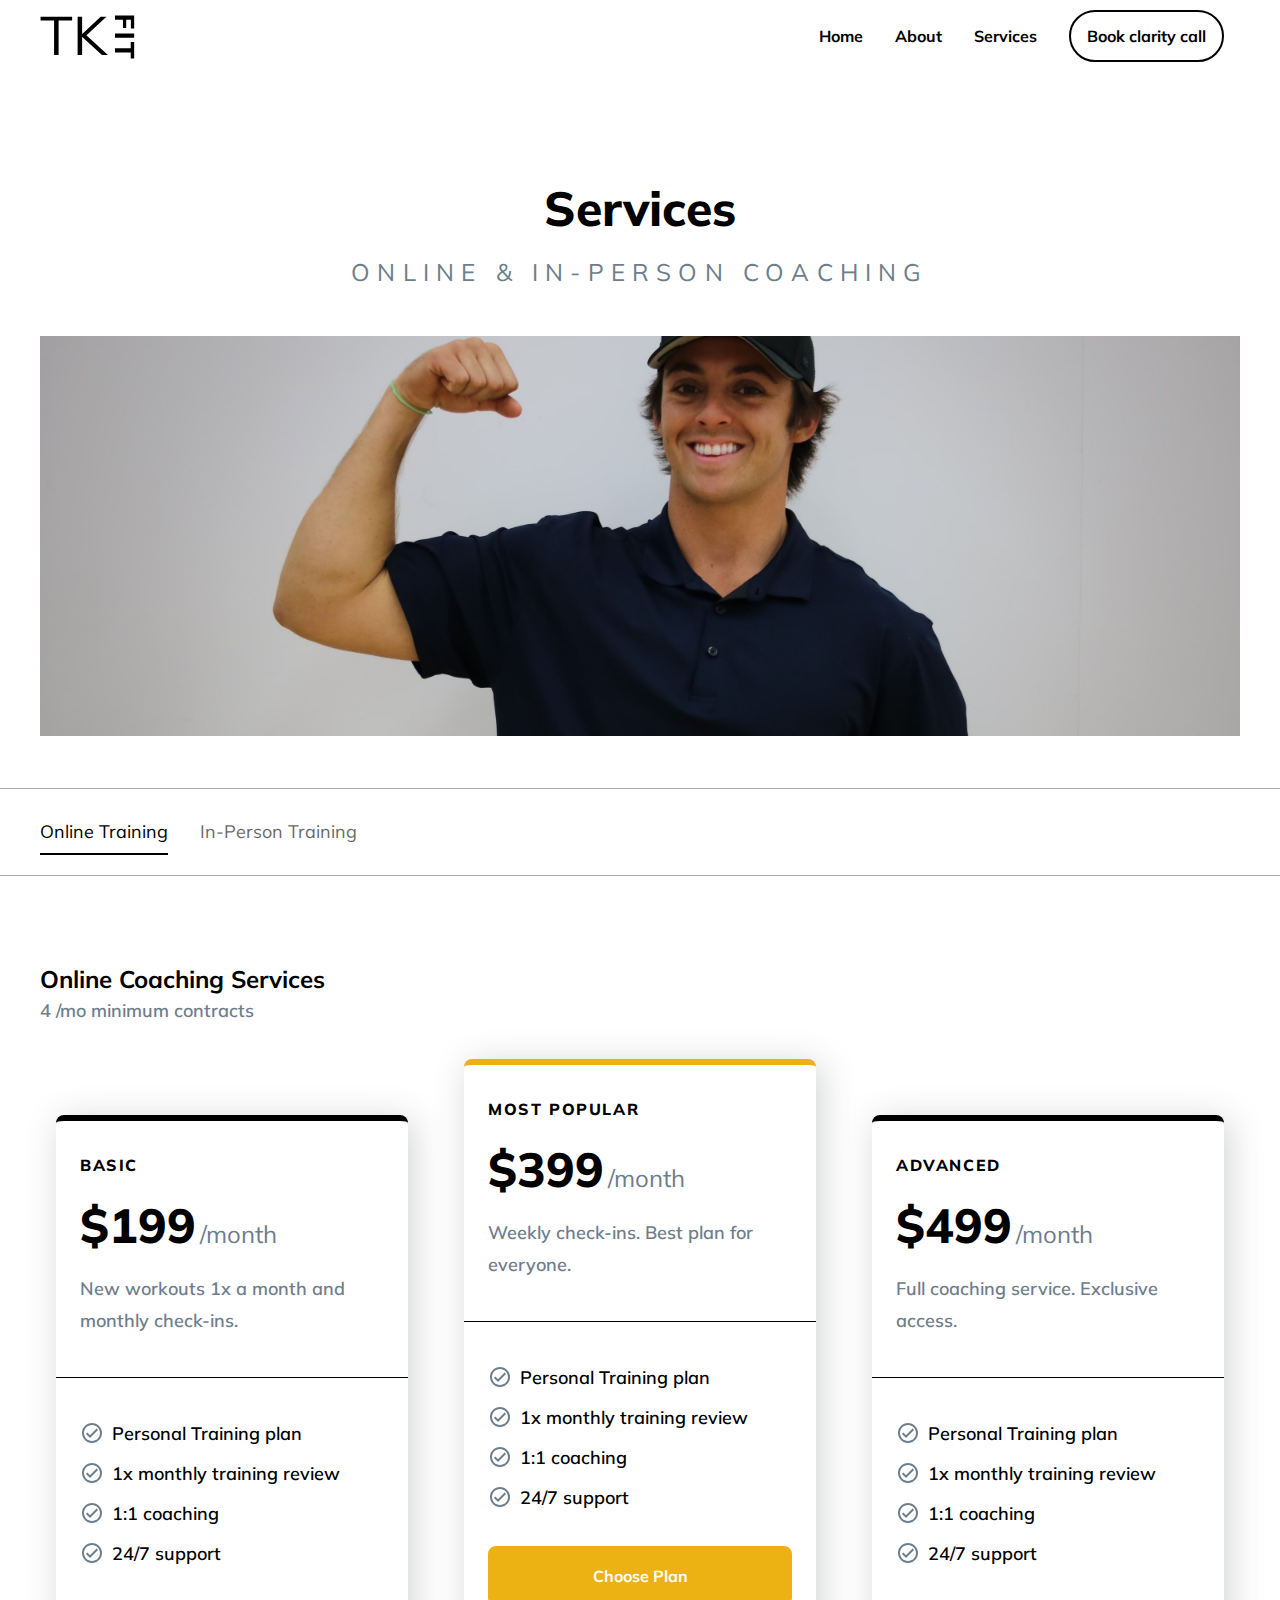
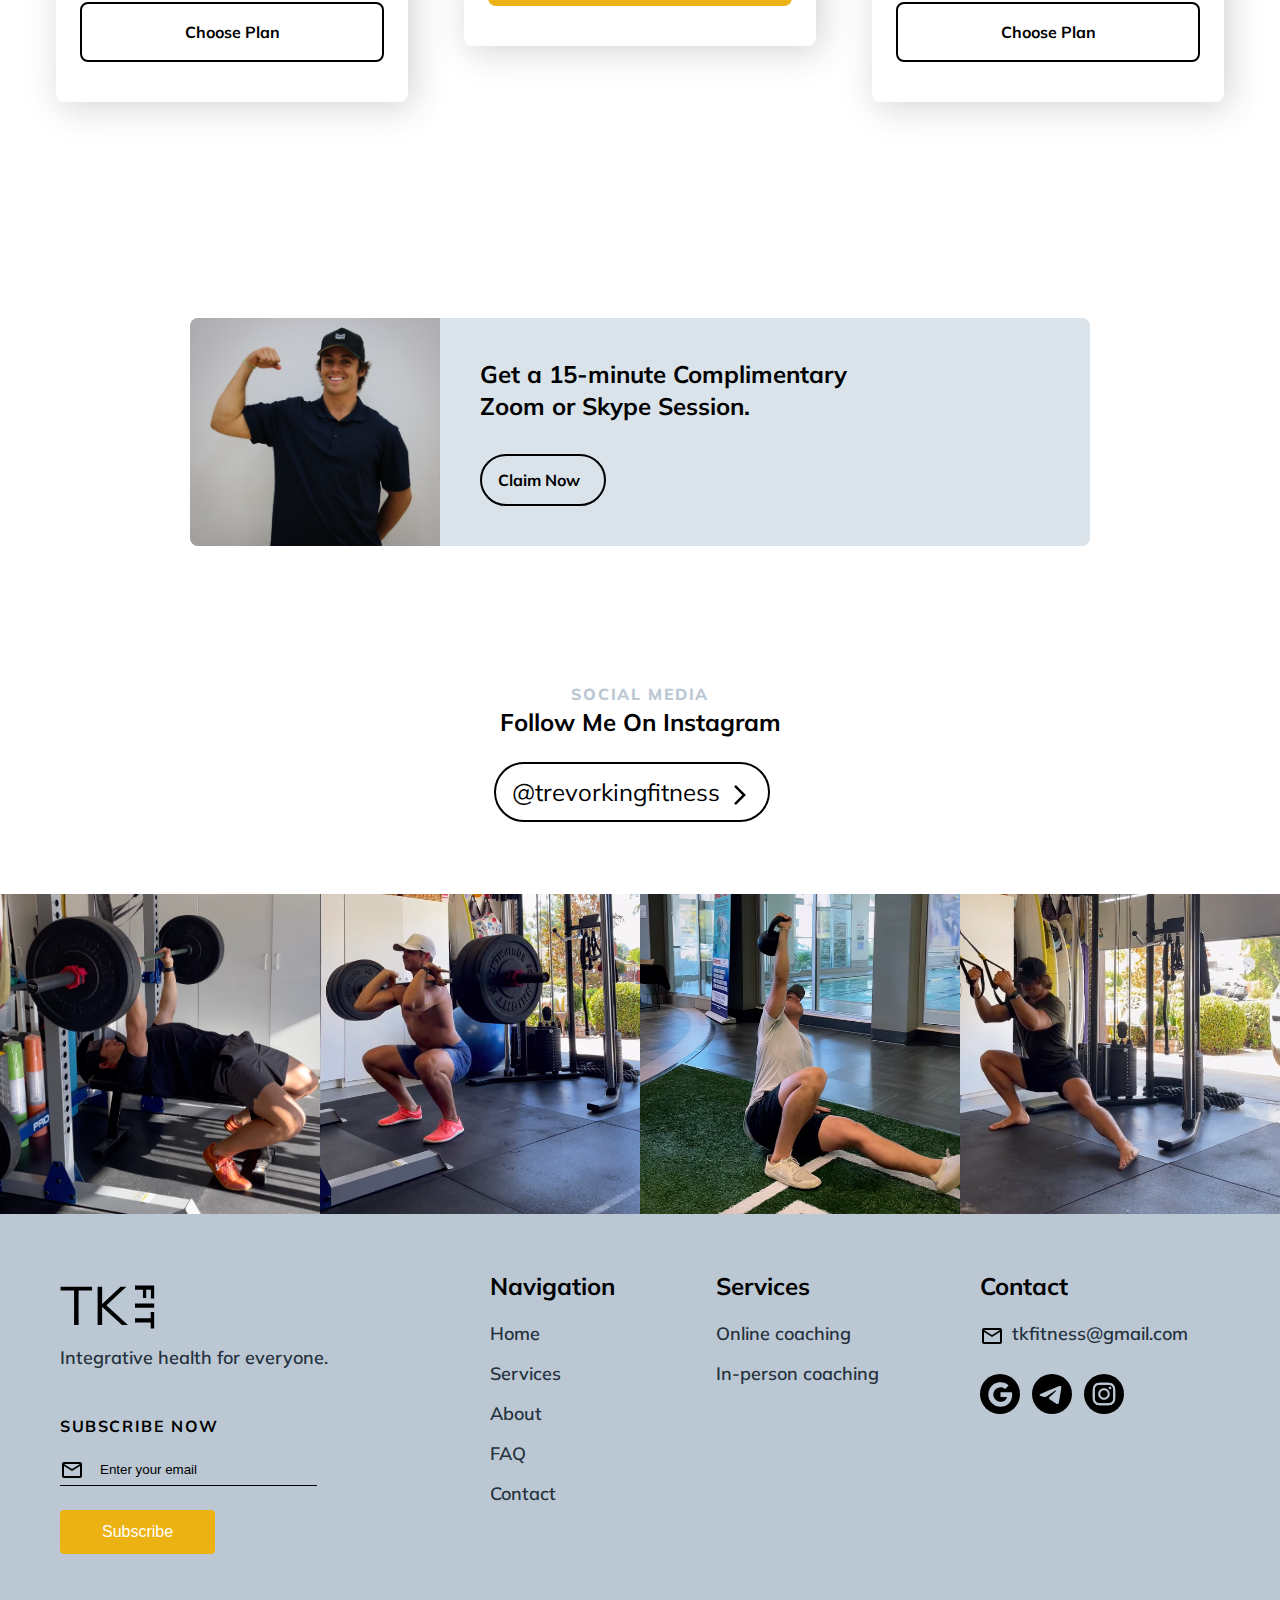
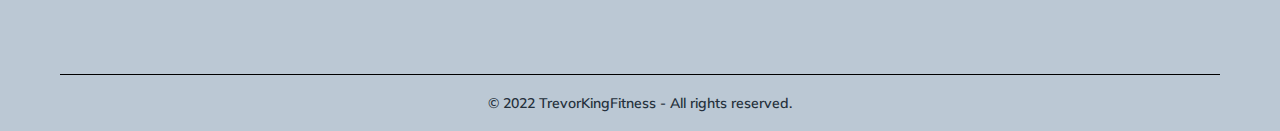
<file: services.html>
<!DOCTYPE html>
<html lang="en">
<head>
    <meta charset="UTF-8">
    <meta http-equiv="X-UA-Compatible" content="IE=edge">
    <meta name="viewport" content="width=device-width, initial-scale=1.0">
    <link rel="stylesheet" href="https://cdnjs.cloudflare.com/ajax/libs/font-awesome/6.2.1/css/all.min.css" integrity="sha512-MV7K8+y+gLIBoVD59lQIYicR65iaqukzvf/nwasF0nqhPay5w/9lJmVM2hMDcnK1OnMGCdVK+iQrJ7lzPJQd1w==" crossorigin="anonymous" referrerpolicy="no-referrer" />
    <link rel="stylesheet" href="css/utilities.css">
    <link rel="stylesheet" href="css/style.css">
    <title>Services</title>
</head>
<body>

    <header class="main-nav">
        <nav class="navigation container flex">
            <a class="nav-logo" href="index.html">
                <img class="navigation__logo" src="images/logo-black.svg" alt="logo">
            </a>
            <ul class="navigation__links">
                <li><a href="index.html">Home</a></li>
                <li><a href="about.html">About</a></li>
                <li><a href="services.html">Services</a></li>
                <li><a href="contact.html" class="btn">Book clarity call</a></li>
             </ul>
             <div class="nav-control"></div>
        </nav>
        <div class="menu-overlay"></div>
    </header>
    
    <section class="page-header container">
        <h1 class="page-title">Services</h1>
        <h4 class="page-subtitle"> ONLINE & IN-PERSON COACHING</h4>
        <img class="page-showcase center" src="images/portrait-1.jpeg" alt="">
    </section>
    
    <section class="programs-section py-2">
        <div class="label-bg"></div>
        <div class="container programs__tabs">
            <input type="radio" name="tabs" id="online-tab" checked />
            <label for="online-tab">Online Training</label>

            <input type="radio" name="tabs" id="person-tab" />
            <label for="person-tab">In-Person Training</label>

             <!-- Online Content -->
            <div class="tab online-content">
                <h3>Online Coaching Services</h3>
                <p>4 /mo minimum contracts</p>
                <div class="programs-plans cards flex">
                    <div class="card">
                        <div class="card__heading">
                            <div>
                                <h4>BASIC</h4>
                                <h1>$199<span>/month</span></h1>
                                <p>New workouts 1x a month and monthly check-ins.</p>
                            </div>
                        </div>
                        <div class="card__bottom">
                            <ul>
                                <li><span>Personal Training plan</span></li>
                                <li><span>1x monthly training review</span></li>
                                <li><span>1:1 coaching</span></li>
                                <li><span>24/7 support</span></li>
                            </ul>
                            <a href="#" class="btn">Choose Plan</a>
                        </div>
                    </div>
    
                    <div class="card most-popular">
                        <div class="card__heading">
                            <div>
                                <h4>MOST POPULAR</h4>
                                <h1>$399<span>/month</span></h1>
                                <p>Weekly check-ins. Best plan for everyone.</p>
                            </div>
                        </div>
                        <div class="card__bottom">
                            <ul>
                                <li><span>Personal Training plan</span></li>
                                <li><span>1x monthly training review</span></li>
                                <li><span>1:1 coaching</span></li>
                                <li><span>24/7 support</span></li>
                            </ul>
                            <a href="#" class="btn btn--primary">Choose Plan</a>
                        </div>
                    </div>

                    <div class="card">
                        <div class="card__heading">
                            <div>
                                <h4>ADVANCED</h4>
                                <h1>$499<span>/month</span></h1>
                                <p>Full coaching service. Exclusive access.</p>
                            </div>
                        </div>
                        <div class="card__bottom">
                            <ul>
                                <li><span>Personal Training plan</span></li>
                                <li><span>1x monthly training review</span></li>
                                <li><span>1:1 coaching</span></li>
                                <li><span>24/7 support</span></li>
                            </ul>
                            <a href="#" class="btn">Choose Plan</a>
                        </div>
                    </div>
                </div>
            </div>

            <!-- In-Person Content -->
            <div class="tab person-content">
                <h3>In-person coaching services</h3>
                <p>6 /mo minimum contract required</p>
                <div class="cards flex">
                    <div class="card">
                        <div class="card__heading">
                            <div>
                                <h4>BASIC</h4>
                                <h1>$199<span>/month</span></h1>
                                <p>New workouts 1x a month and monthly check-ins.</p>
                            </div>
                        </div>
                        <div class="card__bottom">
                            <ul>
                                <li><span>Personal Training plan</span></li>
                                <li><span>1x monthly training review</span></li>
                                <li><span>1:1 coaching</span></li>
                                <li><span>24/7 support</span></li>
                            </ul>
                            <a href="#" class="btn">Choose Plan</a>
                        </div>
                    </div>
    
                    <div class="card most-popular">
                        <div class="card__heading">
                            <div>
                                <h4>MOST POPULAR</h4>
                                <h1>$399<span>/month</span></h1>
                                <p>Weekly check-ins. Best plan for everyone.</p>
                            </div>
                        </div>
                        <div class="card__bottom">
                            <ul>
                                <li><span>Personal Training plan</span></li>
                                <li><span>1x monthly training review</span></li>
                                <li><span>1:1 coaching</span></li>
                                <li><span>24/7 support</span></li>
                            </ul>
                            <a href="#" class="btn btn--primary">Choose Plan</a>
                        </div>
                    </div>

                    <div class="card">
                        <div class="card__heading">
                            <div>
                                <h4>ADVANCED</h4>
                                <h1>$499<span>/month</span></h1>
                                <p>Full coaching service. Exclusive access.</p>
                            </div>
                        </div>
                        <div class="card__bottom">
                            <ul>
                                <li><span>Personal Training plan</span></li>
                                <li><span>1x monthly training review</span></li>
                                <li><span>1:1 coaching</span></li>
                                <li><span>24/7 support</span></li>
                            </ul>
                            <a href="#" class="btn">Choose Plan</a>
                        </div>
                    </div>
                </div>
            </div>
        </div>
    </section>

    <section class="cta-session">
        <div class="container">
            <div class="cta-container flex">
                <div class="cta-col-1">
                    <img class="cta-img" src="images/portrait-1.jpeg" alt="trevor king">
                </div>
                <div class="cta-col-2">
                    <h3 class="cta-text">Get a 15-minute Complimentary Zoom or Skype Session.</h3>
                    <a class="cta-input btn" href="#">Claim Now<i class="cta-icon fa-solid fa-video"></i></a>
                </div>
            </div>
        </div>
    </section>

    <section class="instagram-section">
        <div class="title">
            <h4>SOCIAL MEDIA</h4>
            <h3>Follow Me On Instagram</h3>
            <a href="https://www.instagram.com/trevorkingfitness/"   target="_blank" class="btn btn--ghost"><span>@trevorkingfitness<img src="images/next.svg"></span></a>
        </div>
        <div class="grid">
            <div class="img-container">
                <a class="img-overlay" href="https://www.instagram.com/trevorkingfitness/" target="_blank"></a>
                <img src="images/instagram-1.png" alt="img">
            </div>
            <div class="img-container">
                <a class="img-overlay" href="https://www.instagram.com/trevorkingfitness/" target="_blank"></a>
                <img src="images/instagram-7.png" alt="img">
            </div>
            <div class="img-container">
                <a class="img-overlay" href="https://www.instagram.com/trevorkingfitness/" target="_blank"></a>
                <img src="images/instagram-8.png" alt="img">
            </div>
            <div class="img-container">
                <a class="img-overlay" href="https://www.instagram.com/trevorkingfitness/" target="_blank"></a>
                <img src="images/instagram-5.png" alt="img">
            </div>
        </div>
    </section>

    <footer class="footer">
        <div class="grid container">
            <div class="footer-newsletter">
                <div class="footer-logo">
                    <img src="images/logo-black.svg" alt="TK Fit logo">
                    <span>Integrative health for everyone.</span>
                </div>
                <form class="footer-form">
                    <label for="newsletter">SUBSCRIBE NOW</label>
                    <input id="newsletter" type="email" placeholder="Enter your email">
                    <input class="btn btn--primary" type="submit" value="Subscribe">
                </form>
            </div>
            <div class="footer-links flex">
                <div class="footer__nav-links">
                    <h3>Navigation</h3>
                    <ul>
                        <li><a href="index.html"><span>Home</span></a></li>
                        <li><a href="services.html"><span>Services</span></a></li>
                        <li><a href="about.html"><span>About</span></a></li>
                        <li><a href="faq.html"><span>FAQ</span></a></li>
                        <li><a href="contact.html"><span>Contact</span></a></li>
                    </ul>
                </div>
                <div class="footer__services-links">
                    <h3>Services</h3>
                    <ul>
                        <li><a href="services.html"><span>Online coaching</span></a></li>
                        <li><a href="services.html"><span>In-person coaching</span></a></li>
                    </ul>
                </div>
                <div class="footer__contact-links">
                    <h3>Contact</h3>
                    <a href="mailto:email@yahoo.com"><span><img src="images/mail-black.svg" alt="mail-icon">tkfitness@gmail.com</span></a>
                    <div class="social-links">
                        <a href="http://google.com" target="_blank"><img src="images/google.svg" alt="google"></a>
                        <a href="http://telegram.com" target="_blank"><img src="images/telegram.svg" alt="telegram"></a>
                        <a href="https://www.instagram.com/trevorkingfitness/" target="_blank"><img src="images/instagram.svg" alt="instagram"></a>
                    </div>
                </div>
            </div>
            <div class="footer-copyright">
                <span class="caption">© 2022 TrevorKingFitness - All rights reserved. </span>
            </div>
        </div>
    </footer>
    <script src="js/script.js"></script>
</body>
</html>
</file>
<file: css/utilities.css>
/* Section */

section {
    margin-top: 96px;
}

section.hero-section {
    margin-top: 0;
}

section.programs-section.py-2 {
    margin: 0;
}

/* Layout gird */
.layout__grid {
    display: grid;
    grid-template-columns: 1fr; 
}

.container {
    max-width: 1440px;
    width: 100%;
    margin: 0 auto;
    padding: 0 40px;
}

/* Two-Col Grid */

.grid {
    display: grid;
    grid-template-columns: repeat(2, 1fr);
    gap: 120px;
    margin-bottom: 144px;
}

.grid__img {
    display: flex;
    box-shadow: 5px 5px 35px rgba(52, 53, 61, 0.22);
    border-top-right-radius: 40px;
    position: relative;
}

.grid__img img {
    width: 100%;
    height: 100%;
    object-fit: cover;
    border-top-right-radius: 40px ;
    
}

.grid__img::after {
    content: '';
    position: absolute;
    top: 100px;
    left: -80px;
    width: 100%;
    height: 100%;
    background-color: var(--primary-light);
    border-bottom-left-radius: 40px;
    z-index: -5;
}

.grid__info {
    display: flex;
    flex-direction: column;
    max-width: 504px;
    align-self: center;
}

.grid__info .grid__text {
    margin: 40px 0 48px 0px;
}

/* flex */

.flex {
    width: 100%;
    display: flex;
    gap: 32px;
    justify-content: center;
    align-items: center;
    flex-wrap: wrap;
}

.title {
    text-align: center;
    margin-bottom: 72px;
}

/* Buttons */

.btn {
    font-size: 16px;
    line-height: 24px;
    font-weight: 700;
    border: 2px solid var(--black-color);
    border-radius: 60px;
    padding: 12px 16px;
    display: inline-block;
    margin-right: 16px;
    text-align: center;
    cursor: pointer;
} 

.btn:hover {
    transform: scale(0.98);
}

.btn--primary {
    border: 2px solid var(--primary-normal);
    background: var(--primary-normal);
    color: #fff;
}

.btn--ghost:hover {
    background-color: rgba(0, 0, 0, 0.047);
}

/* Links */
.link {
    font-size: 18px;
    line-height: 24px;
    font-weight: 700;
    padding: 4px;
    display: inline-block;
    transition: 0.1s ease-in-out;
}

.link:hover {
    color: var(--primary-normal);
}

/* Cards */

.card {
    position: relative;
    text-align: center;
    box-shadow: 5px 5px 35px rgba(52, 53, 61, 0.22);
    border-radius: 8px;
    padding: 56px 24px 24px;
    background: #fff;;
}

/* Font-Weights */

.thin {
    font-weight: 300;
}

.reg {
    font-weight: 400;    
}

.med {
    font-weight: 500;
}

.bold {
    font-weight: 700;
}

.py-2 {
    padding-top: 32px;
}


.center {
    object-position: 50% 25%;
}


/* Page-Header--2 */

.iframe-container {
    position: relative;
    overflow: hidden;
}

.iframe {
    position: absolute;
    top: 0;
    left: 0;
    width: 100%;
    height: 100%;
}

.page-header {
    text-align: center;
    padding-top: 104px;
}

.page-header .page-showcase {
    width: 100%;
    min-width: 100%;
    height: 400px;
    background-color: var(--lightest-grey-color);
    margin: 48px 0;
    object-fit: cover;
}

.page-header .page-title {
  margin-bottom: 16px;
}

.page-header .page-subtitle {
    font-weight: 400;
    font-size: 24px;
    line-height: 32px;
    color: var(--grey-color);
    letter-spacing: 0.3em;
}

/* Form */
.form-container {
    margin: 64px auto;
}

.form-title {
    display: flex;
    align-items: center;
    gap: 16px;
    justify-content: center;
}

.form-title img {
    width: 50px;
}

.form {
    max-width: 672px;
    width: 100%;
    margin: 24px auto;
    display: grid;
    grid-gap: 32px;
    grid-template-columns: repeat(2, 1fr);
}

.form input,select, textarea {
    border: 2px solid #BBC8D4;
    border-radius: 4px;
    width: 100%;
    padding: 16px 16px;
}

.form textarea {
    resize: none;
    height: 112px;
}

.form-item label {
    display: block;
}

.form-item.col-full {
    grid-column: 1 / 3;
}

/* CTA-SESSION */
.cta-session {
    margin-bottom: 136px;
}

.cta-container {
    max-width: 900px;
    margin: 0 auto;
    border-radius: 8px;
    overflow: hidden;
}

.cta-container.flex {
    gap: 0;
    flex-wrap: nowrap;
    align-items: stretch;
}

.cta-col-1 {
    flex-basis: 250px;
    position: relative;
    background-color: red;
}

.cta-col-2 {
    padding: 40px;
    flex-grow: 1;
    background-color: var(--lightest-grey-color);
    position: relative;
}

.cta-col-2 .cta-icon {
    padding-left: 8px;
}

.cta-img {
    width: 100%;
    height: 100%;
    object-fit: cover;
}

.cta-col-2 .cta-input {
    margin-top: 32px;
}


.cta-col-2 .cta-text {
    max-width: 400px;
}
</file>
<file: css/style.css>
@import url('https://fonts.googleapis.com/css2?family=Mulish:wght@300;400;500;600;700;800;900&display=swap');

:root {
    /* primary-color */
    --base-primary: 44;
    --primary-light: hsla(var(--base-primary), 85%, 75%, 100%);
    --primary-normal: hsla(var(--base-primary), 85%, 50%, 100%);
    --primary-darker: hsla(var(--base-primary), 85%, 35%, 100%);

    --black-color: #000;
    --dark-grey-color: #25313C;
    --grey-color: #6D7D8B;
    --light-grey-color: #BBC8D4;
    --lightest-grey-color: #DAE3EA;
}

* {
    box-sizing: border-box;
    margin: 0;
    padding: 0;
}

body,
html,
main {
    font-family: 'Mulish', sans-serif;
    overflow-x: hidden;
}

body.active {
    overflow: hidden;
    height: 100vh;
    width: 100vw;
}

/* Text-Styles */

h1 {
    font-size: 48px;
    line-height: 64px;
    font-weight: 800;
}

h2 {
    font-size: 32px;
    line-height: 40px;
    font-weight: 400;
}

h3 {
    font-size: 24px;
    line-height: 32px;
    font-weight: 700;
}

h4 {
    font-weight: 800;
    font-size: 16px;
    line-height: 24px;
    letter-spacing: 0.1em;
    text-transform: uppercase;
    color: #BBC8D4;
}

p {
    color: #6D7D8B;
    font-size: 18px;
    line-height: 32px;
    font-weight: 600;
}

iframe {
    border: none;
}

.caption {
    font-size: 14px;
    line-height: 24px;
    font-weight: 600;
}

a {
    color: var(--black-color);
    text-decoration: none;
}

ul {
    list-style: none;
}

.social-links img:hover,
.about-content ul img:hover {
    transform: scale(0.96);
}

/* Navigation */

.main-nav .navigation,
.nav-control,
.nav-logo {
    position: relative;
    z-index: 300;
}


.navigation.flex {
    justify-content: space-between;
}

.nav-control {
    position: relative;
    display: none;
}

.nav-control::after {
    font: var(--fa-font-solid);
    content: '\f0c9';
    font-size: 2em;
}

.menu-overlay {
    display: none;
    opacity: 1;
    position: absolute;
    top: 0;
    left: 0;
    width: 100vw;
    height: 100vh;
    background-color: rgba(0, 0, 0, 0.341);
    z-index: 100;
}

.menu-overlay.active {
    display: block;
    
}

.nav-control.active::after {
    font: var(--fa-font-solid);
    content: '\f00d';
    font-size: 2.2em;
}

nav {
    display: flex;
    justify-content: space-between;
}

nav ul {
    list-style: none;
    display: flex;
    align-items: center;
}

nav ul li {
    float: left;
    margin-left: 32px;
}

nav ul a { 
    font-weight: 700;
    padding: 12px 0;
}

nav ul li a:hover {
    border-bottom: 2px solid var(--black-color);
}

/* Hero Section */ 
.hero-content.flex {
    justify-content: space-between;
    padding: 100px 0 24px 0;
    gap: 0;
    flex-wrap: nowrap;
    max-height: 600px;
}

.hero-content .hero-text {
    flex-basis: 55%;
}

.hero-img-container {
    display: flex;
    justify-content: center;
    align-items: center;
    flex-basis: 45%;
    flex-grow: 1;
    flex-shrink: 2;
    position: relative;
}

.hero-img {
    width: 155%;
    height: 155%;
    object-fit: cover;
}

.hero-title {
    font-weight: 700;
}

.hero-title span {
    color: var(--dark-grey-color);
}

.hero-desc {
    font-size: 24px;
    line-height: 1.5;
    margin: 32px 0 40px;
    color: var(--dark-grey-color);
}

/* Services Section */ 
.services-section {
    margin: 96px 0 192px 0;
}

.services-content {
    position: relative;
    margin-top: 120px;
}

.services-content.flex {
    justify-content: space-between;
    align-items: stretch;
    gap: 32px;
    flex-wrap: nowrap;
}

.services-content .pattern-img {
    position: absolute;
    bottom: 0;
    left: -30px;
    bottom: -52px;
    z-index: -5;
}

.services-content .card {
    flex-basis: 420px;
}

.services-content .card .card__text h3 {
    font-weight: 400;
    margin-bottom: 16px;
}

.services-content .card .card__img {
    position: absolute;
    left: 50%;
    transform: translateX(-50%);
    top: -50px;
}

/* About Section */
.about-section .grid__info p:first-child {
    margin-bottom: 24px;
}

/* Perks Section */
.perks-section .grid__info {
    grid-column: 1 / 2;
    grid-row: 1;
    justify-self: flex-end;
}

.perks-section .grid__img {
    justify-self: flex-start;
    grid-column: 2 / 3;
    grid-row: 1;
}

.perks-section .grid__text ul{
    list-style: none;
}

.perks-section .grid__text ul li {
    font-weight: 600;
    font-size: 18px;
    line-height: 32px;
    color: #6D7D8B;
    padding-left: 40px;
    margin-bottom: 8px;
    position: relative;
}


.perks-section .grid__text ul li::before {
    content: url('../images/checkmark.svg');
    position: absolute;
    left: 0;
    top: 2px;
}

/* Programs Section */
.programs-section {
    position: relative;
}

.programs-section .title {
    margin-bottom: 112px;
}

.programs-section .flex {
    gap: 56px;
    flex-wrap: nowrap;
}

.programs-plans .card {
    text-align: left;
    padding: 0;
    border-radius: 8px;
    border-top: 6px solid var(--black-color);
    flex-basis: 352px;
    max-width: 352px;
}

.programs-plans .card.most-popular {
    position: relative;
    top: -56px;
    border-top: 6px solid var(--primary-normal);
}

.programs-plans .card__heading {
    border-bottom: 1px solid var(--black-color)
}

.programs-plans .card__heading div {
    padding: 32px 24px 40px;
}

.programs-plans .card__heading h4 {
    color: var(--black-color);
    font-weight: 800;
}

.programs-plans .card__heading h1 {
    margin: 16px 0;
}

.programs-plans .card__heading h1 span {
    font-size: 24px;
    line-height: 32px;
    font-weight: 400;
    color: var(--grey-color);
    position: relative;
    left: 4px;
}

.programs-plans .card__bottom {
    padding: 40px 24px;
}

.programs-plans .card__bottom ul {
    list-style: none;
    margin-bottom: 32px;
}

.programs-plans .card__bottom ul li {
    font-size: 18px;
    line-height: 32px;
    font-weight: 600;
    margin-bottom: 8px;
    position: relative;
    padding-left: 32px;
}

.programs-plans .card__bottom ul li::before {
    position: absolute;
    content: url('../images/checkmark-circle.svg');
    top: 3px;
    left: 0;
}

.programs-plans .btn {
    width: 100%;
    padding: 16px 0;
    border-radius: 8px;
}

.programs-section .programs-support {
    margin-top: 56px;
    text-align: center;
}


/* FAQ Section */
.faq-section {
    padding: 80px 0 56px 0;
}

.faq-section .flex {
    justify-content: space-between;
    align-items: flex-start;
    gap: 144px;
}

.faq-heading h3:nth-of-type(1) {
    margin-bottom: 16px;
}

.faq-heading h3.reg {
    max-width: 448px;
}

.faq-support {
    display: flex;
    width: 100%;
    justify-content: space-between;
    padding: 64px 32px;
    border-radius: 20px;
    background-color: var(--lightest-grey-color);
}

.faq-support .btn {
    padding: 16px 52px;
    align-self: center;
    border-radius: 4px;
}

.faq-questions input {
    display: none;
}

.faq-questions .answer {
    opacity: 0;
    font-size: 0px;
    display: inline-block;
    max-width: 638px;
    padding-bottom: 24px;
}

.faq-questions input:checked + label img,
.faq-questions input:checked + label + .answer {
    cursor: pointer;
    transition: all 0.5s ease;
}

.faq-questions input:checked + label + .answer {
    opacity: 1;
    font-size: 18px;
    line-height: 32px;
    color: var(--grey-color);
}

.faq-questions input:checked + label img {
    transform: rotate(180deg);
}

.faq-questions {
    flex-grow: 1;
}

.faq-questions label {
    display: flex;
    justify-content: space-between;
    cursor: pointer;
}

.faq-questions label span {
    font-size: 20px;
    line-height: 32px;
    font-weight: 600;
}

/* Testimonials Section */
.testimonials-section .container {
    position: relative;

}

.testimonials-section .flex {
    flex-wrap: nowrap;
    position: relative;
    gap: 24px;
    justify-content: start;
    left: 156px;
}

.testimonials-section .card {
    text-align: left;
    padding: 32px;
    min-width: 368px;
}

.testimonials-section .card p:nth-of-type(1) {
    max-width: 304px;
    margin: 8px 0 32px 0;
}

.testimonial-img {
    float: left;
    margin-right: 16px;
}

.testimonial-name {
    color: var(--black-color);
}

.testimonial-img {
    background-color: var(--lightest-grey-color);
    border-radius: 100px;
    padding: 16px;
    display: flex;
    justify-content: center;
    align-items: center;
}

.testimonial-img img {
    width: 32px;
}

.testimonial-controls {
    margin-top: 64px;
    float: right;
    display: flex;
    gap: 40px;
}

.testimonial-controls img {
    cursor: pointer;
}

/* Instagram-Section */
.instagram-section .grid {
    grid-template-columns: 1fr 1fr 1fr 1fr;
    gap: 0px;
    margin-bottom: 0;
}

.img-overlay {
    position: absolute;
    width: 100%;
    height: 100%;
    background-color: #e8edf0d2;
    opacity: 0;
    transition: 0.5s ease-in-out;
    z-index: 1;
}

.img-container:hover img {
    transform: scale(1.1);
}

.instagram-section .grid:hover .img-overlay {
    opacity: 1;
}

.instagram-section .grid .img-container:hover .img-overlay {
    opacity: 0;
}

.img-container {
    /* background-color: var(--lightest-grey-color); */
    background-color: red;
    overflow: hidden;
    cursor: pointer;
    position: relative;
    display: flex;
    align-items: center;
    justify-content: center;
}

.img-container img {
    object-fit: cover;
    height: 100%;
    width: 100%;
    aspect-ratio: 1 / 1;
    transition: 0.6s ease;
}

.instagram-section .title .btn {
    margin-top: 24px;
    font-size: 24px;
    font-weight: 400;
    line-height: 32px;
}

.instagram-section .title .btn img {
    width: 24px;
    vertical-align: middle;
    margin-left: 8px;
}

/* ABOUT-PAGE */

.about-content {
    max-width: 800px;
}

.about-content p {
    margin: 16px 0 32px 0;
}

.about-content ul {
    display: flex;
    gap: 8px;
}

.about-info {
    padding-bottom: 80px;
}

/* PROGRAMS-PAGE */
.programs-section input {
    display: none;
}

.programs-section .label-bg {
    position: absolute;
    top: 0;
    left: 0;
    width: 100%;
    height: 88px;
    border-top: 1px solid #a8acaf;
    border-bottom: 1px solid #a8acaf;
}

.programs__tabs {
    position: relative;
    font-size: 0px;
}

.programs__tabs .cards.flex {
    padding-top: 88px;
    gap: 56px;
}

.programs__tabs .tab {
    padding: 120px 0;
    font-size: 16px;    
}

.programs__tabs input + label {
    display: inline-block;
    vertical-align: bottom;
    background-color: #fff;
    opacity: .6;
    text-align: center;
    font-size: 18px;
    margin-right: 32px;
    background-color: transparent;
    transition: 0.2s ease;
    cursor: pointer;
}

.programs__tabs input + label:hover {
    opacity: .75;
}

.programs__tabs input:checked + label {
    display: inline-block;
    opacity: 1;
    position: relative;
}

.programs__tabs input:checked + label::after {
    content: "";
    position: absolute;
    width: 100%;
    height: 2px;
    background-color: #000;
    left: 0;
    bottom: -12px;
}

.programs__tabs input ~ .tab {
    display: none;
}

.programs__tabs #online-tab:checked ~ .online-content,
.programs__tabs #person-tab:checked ~ .person-content {
    display: block;
    /* justify-content: center;
    flex-wrap: wrap;
    gap: 56px; */
}

/* Footer */
footer {
    background-color: var(--light-grey-color);
    width: 100%;
}

footer .grid {
    grid-template-columns: repeat(2, 1fr);
    gap: 32px;
}

footer .container {
    width: 100%;
    max-width: 1440px;
    margin: 0 auto;
    padding: 56px 60px 0 60px;
}

.footer-logo {
    padding-right: 16px;
}

footer span, 
footer input {
    display: block;
}

footer span {
    font-size: 18px;
    line-height: 32px;
    font-weight: 600;
    color: var(--dark-grey-color);
    transition: 0.3s ease;
}

footer a span:hover {
    color: var(--black-color)
}

footer form {
    margin-top: 40px;
}

footer form label {
    font-size: 16px;
    line-height: 24px;
    font-weight: 700;
    letter-spacing: 0.1em;
    text-transform: uppercase;
    display: inline-block;
    margin-bottom: 16px;
}

footer form input {
    border: none;
    border-bottom: 1px solid #000;
    margin-bottom: 24px;
    padding: 8px 40px;
    position: relative;
    background-color: transparent;
    background-image: url('../images/mail-black.svg');
    background-repeat: no-repeat;
    background-position: left center;
}

footer form input::placeholder {
    color: var(--black-color);
}

footer form input:focus {
    outline: none;
}

footer form .btn {
    padding: 8px 40px;
    border-radius: 4px;
    font-weight: 400;
}

input {
    -webkit-appearance: none;
    -moz-appearance: none;
    appearance: none;
}

.footer-links h3,
.footer__contact-links h3 {
    margin-bottom: 16px;
}

.footer-links.flex {
    display: flex;
    gap: 101px;
    align-items: flex-start;
    justify-content: stretch;
    flex-wrap: nowrap;
}

.footer-links li span {
    padding-bottom: 8px;
}

.footer__contact-links span img {
    vertical-align: middle;
    padding-right: 8px;
}

footer .social-links img {
    padding-top: 24px;
    padding-right: 8px;
}

.footer-copyright {
    grid-column: 1 / 4;
    grid-row: 2;
    text-align: center;
    padding: 16px 0;
    border-top: 1px solid #000;
    margin-top: 64px;
}

.footer__nav-links,
.footer__services-links,
.footer__contact-links {
    width: max-content;
}

/* ==== MEDIA QUERIES | 1024px Laptops ==== */

@media only screen and (max-width: 1024px) {
    .programs-plans.flex {
        flex-direction: column;
    }

    .programs-plans .card.most-popular {
        top: 0px;
    }

    /* FOOTER */

    .footer-newsletter {
        grid-column: 1 / 3;
        grid-row: 1;
        display: flex;
        justify-content: space-between;
        align-items: flex-start;
    }

    .footer-newsletter .footer-form {
        margin: 0;
    }

    .footer-links {
        grid-row: 2;
        grid-column: 1 / 3;
    }

    .footer-copyright {
        grid-row: 3;
        margin-top: 0;
    }

}

/* ==== MEDIA QUERIES | 768px Tablets ==== */

@media only screen and (max-width: 768px) {

    /* NAVBAR */
    .main-nav .navigation.flex {
        justify-content: flex-start;
    }

    .navigation .nav-control {
        display: block;
    }

    .navigation__links {
        position: absolute;
        display: flex;
        gap: 16px;
        flex-direction: column;
        align-items: flex-start;
        height: 100vh;
        width: 50vw;
        top: 0;
        left: 0;
        background-color: #fff;
        padding: 88px 8px;
        left: -100%;
        transition: 0.5s ease-in-out;
        z-index: 200;
    }

    .navigation__links.active {
        left: 0;
    }

    nav ul a { 
        padding: 4px 0;
    }

    /* UTILITIES / ELEMENTS */
    .title, 
    .programs-section .title {
        margin-bottom: 64px;
    }

    .services-section {
        margin-bottom: 24px;
    }

    .about-section .grid-content.grid,
    .perks-section .grid-content.grid {
        margin-bottom: 0;
    }

    .container {
        padding: 0 24px;
    }

    /* HOME | hero-section */

    .hero-content.flex {
        flex-wrap: wrap;
        max-height: 100%;
        justify-content: center;
    }


    .hero-text {
        flex-basis: 100%;
        text-align: center;
    }

    .hero-img-container {
       flex-basis: 100%;
    }

    .hero-img {
        width: 100%;
        height: 100%;
    }

    .hero-text .hero-title, .hero-desc, .hero-cta-btns {
        max-width: 100%;
    }

    /* HOME | services-section */

    .services-content.flex {
        justify-content: stretch;
        flex-wrap: wrap;
        gap: 80px
    }

    .services-content .card {
        flex-basis: 100%;
    }

    /* HOME | about-section, perks-section */

    .grid__img {
        grid-column: 1 / 4;
        grid-row: 1;
    }

    .grid__info {
        grid-column: 1 / 4;
        grid-row: 2;
        max-width: 100%;
    }

    .perks-section .grid__img {
        grid-column: 1 / 4;
        grid-row: 1;
    }

    .perks-section .grid__info {
        grid-column: 1 / 4;
        grid-row: 2;
        max-width: 100%;
    }

    /* INSTAGRAM SECTION */
    .instagram-section .grid {
        grid-template-columns: repeat(2, 1fr);
    }

    /* FOOTER */
    .footer-links.flex {
        flex-direction: column;
        gap: 32px
    }

    .footer-links {
        margin-bottom: 24px;
    }

}

/* ==== MEDIA QUERIES | 480px Mobile Devices ==== */
@media only screen and (max-width: 480px) {

    /* Navbar */
    .navigation__links {
        width: 75vw;
    }

    /* UTILITIES */
    .btn {
        width: 100%;
        margin-bottom: 16px;
    }

    .grid__img::after {
        top: 40px;
    }

     /* HOME | hero-section */
    .hero-content .hero-cta-btns  .btn{
        width: 100%;
        margin-bottom: 16px;
    }

    .hero-content.flex {
        flex-direction: column-reverse;
        position: relative;
    }

    .hero-text .hero-title span {
        font-size: 24px;
        line-height: 32px;
     }

    .hero-text .hero-title {
        position: absolute;
        top: 10%;
        left: 50%;
        transform: translateX(-50%);
        width: 100%;
        font-size: 40px;
        line-height: 48px;
    }

    .hero-img-container {
        margin-top: 104px;
    }

    .hero-img-container .hero-img {
        width: 150%;
        height: 150%;
    }

    /* FOOTER */

    .footer .grid {
        grid-template-columns: 1fr;
        grid-gap: 0;
    }

    .footer-newsletter {
        display: flex;
        flex-wrap: wrap;
        flex-direction: column-reverse;
    }

    .footer-newsletter .footer-form {
        width: 100%;
        margin-bottom: 24px;
    }

    .footer form input,
    .footer form .btn {
        width: 100%;
    }

    .footer-newsletter .footer-logo {
        margin-bottom: 32px;
        padding: 0;
    }

    .footer .grid.container {
        padding: 24px;
    }

    /* CTA-SESSION */
    .cta-col-1 {
        display: none;
    }

    .cta-col-2 {
        padding: 32px;
    }

}
</file>
